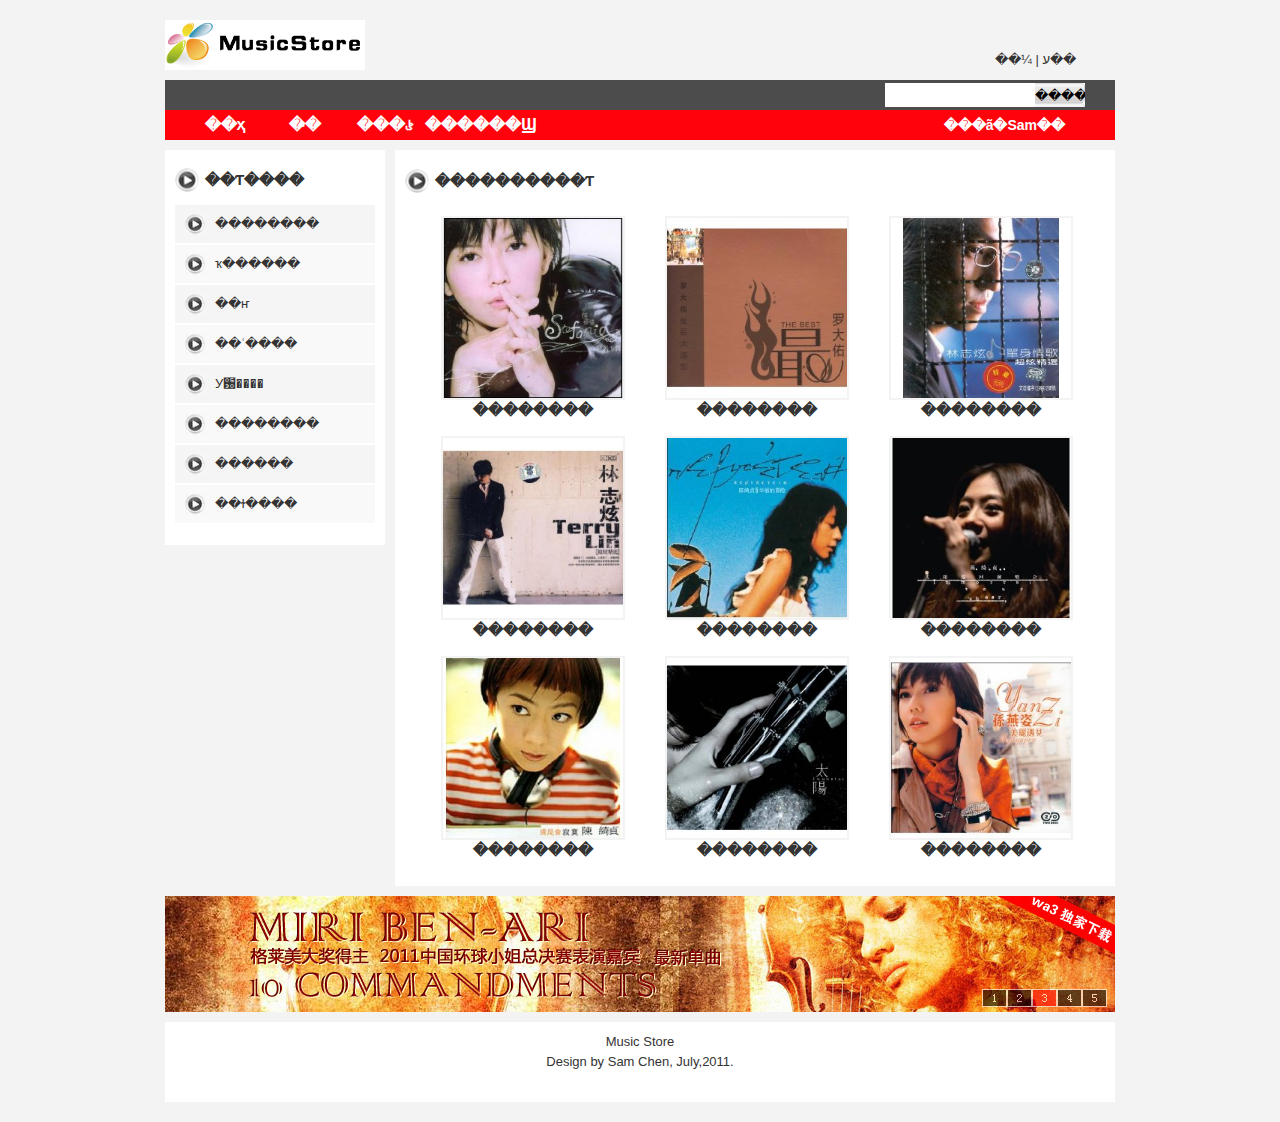
<file: MusicStore_JSP/WebRoot/index.html>
<!DOCTYPE html PUBLIC "-//W3C//DTD XHTML 1.0 Transitional//EN" "http://www.w3.org/TR/xhtml1/DTD/xhtml1-transitional.dtd">
<html>
  <head>
    <title>��ӭ���� Music Store</title>
	<link type="text/css" rel="Stylesheet" href="style/front.css"/>
  </head>
  
  <body>
    <div id="wrapper">
   	 	<div id="header">
	  		<div id="header-logo" >
	  			<a href="index.jsp"><img src="style/images/logo.png" alt=""></img></a>
	  		</div>
	  		<div id="header-login"><a href="#">��¼</a> | <a href="#">ע��</a></div>
	  		<div class="clearBoth"></div>
	  		<div id="header-search">
	  			<input id="keyword" type="text"  /><input id="btnSearch" type="button" value="����" />
	  		</div>
	  		<div id="header-nav">
	  			<ul>
	  				<li><a href="index.jsp">��ҳ</a></li>
	  				<li><a href="album_list.jsp">�̵�</a></li>
	  				<li><a href="cart.jsp">���ﳵ</a></li>
	  				<li><a href="edit_user.jsp">������Ϣ</a></li>
	  			</ul>
	  			<label id="welcome">���ã�Sam��</label>
	  		</div>
	  	</div>
    	<div id="content">
    		<div id="sidebar">
	            <h3>��Ƭ����</h3>
	            <ul class="categories">
		            <li><a href="#">��������</a></li>
		            <li><a class="even" href="#">ҡ������</a></li>
		            <li><a href="#">��ҥ</a></li>
		            <li><a class="even" href="#">��ʿ����</a></li>
            		<li><a href="#">У԰����</a></li>
            		<li><a class="even" href="#">��������</a></li>
            		<li><a href="#">������</a></li>
            		<li><a class="even" href="#">��ɫ����</a></li>
	            </ul>
            </div>
    		<div id="main">
    			<h3 id="main-title">����������Ƭ</h3>
    			<div id="hotAlbums">
					<dl class="hotAlbumsItem">
	    				<dt>
	    					<a href="#"><img src="CoverImages/10.jpg" alt=""/></a>
	    				</dt>
	    				<dd>��������</dd>
	    			</dl>
	    			<dl class="hotAlbumsItem">
	    				<dt>
	    					<a href="#"><img src="CoverImages/2.jpg" alt=""/></a>
	    				</dt>
	    				<dd>��������</dd>
	    			</dl>
	    			<dl class="hotAlbumsItem">
	    				<dt>
	    					<a href="#"><img src="CoverImages/3.jpg" alt=""/></a>
	    				</dt>
	    				<dd>��������</dd>
	    			</dl>
	    			<dl class="hotAlbumsItem">
	    				<dt>
	    					<a href="#"><img src="CoverImages/4.jpg" alt=""/></a>
	    				</dt>
	    				<dd>��������</dd>
	    			</dl>
	    			<dl class="hotAlbumsItem">
	    				<dt>
	    					<a href="#"><img src="CoverImages/5.jpg" alt=""/></a>
	    				</dt>
	    				<dd>��������</dd>
	    			</dl>
	    			<dl class="hotAlbumsItem">
	    				<dt>
	    					<a href="#"><img src="CoverImages/6.jpg" alt=""/></a>
	    				</dt>
	    				<dd>��������</dd>
	    			</dl>
	    			<dl class="hotAlbumsItem">
	    				<dt>
	    					<a href="#"><img src="CoverImages/7.jpg" alt=""/></a>
	    				</dt>
	    				<dd>��������</dd>
	    			</dl>
	    			<dl class="hotAlbumsItem">
	    				<dt>
	    					<a href="#"><img src="CoverImages/8.jpg" alt=""/></a>
	    				</dt>
	    				<dd>��������</dd>
	    			</dl>
	    			<dl class="hotAlbumsItem">
	    				<dt>
	    					<a href="#"><img src="CoverImages/9.jpg" alt=""/></a>
	    				</dt>
	    				<dd>��������</dd>
	    			</dl>
    			</div>
    		</div>
    		<div class="clearBoth"></div>
    	</div>
    	<div id="footer">
	  		<div id="footer-ad"> 
	  			<img src="style/images/footer.png" alt=""></img>
	  		</div>
	  		<div id="footer-contactUs">
	  			<p>Music Store</p>
	  			<p>Design by Sam Chen, July,2011.</p>
	  		</div>
	  	</div>
    </div>
  </body>
</html>
</file>
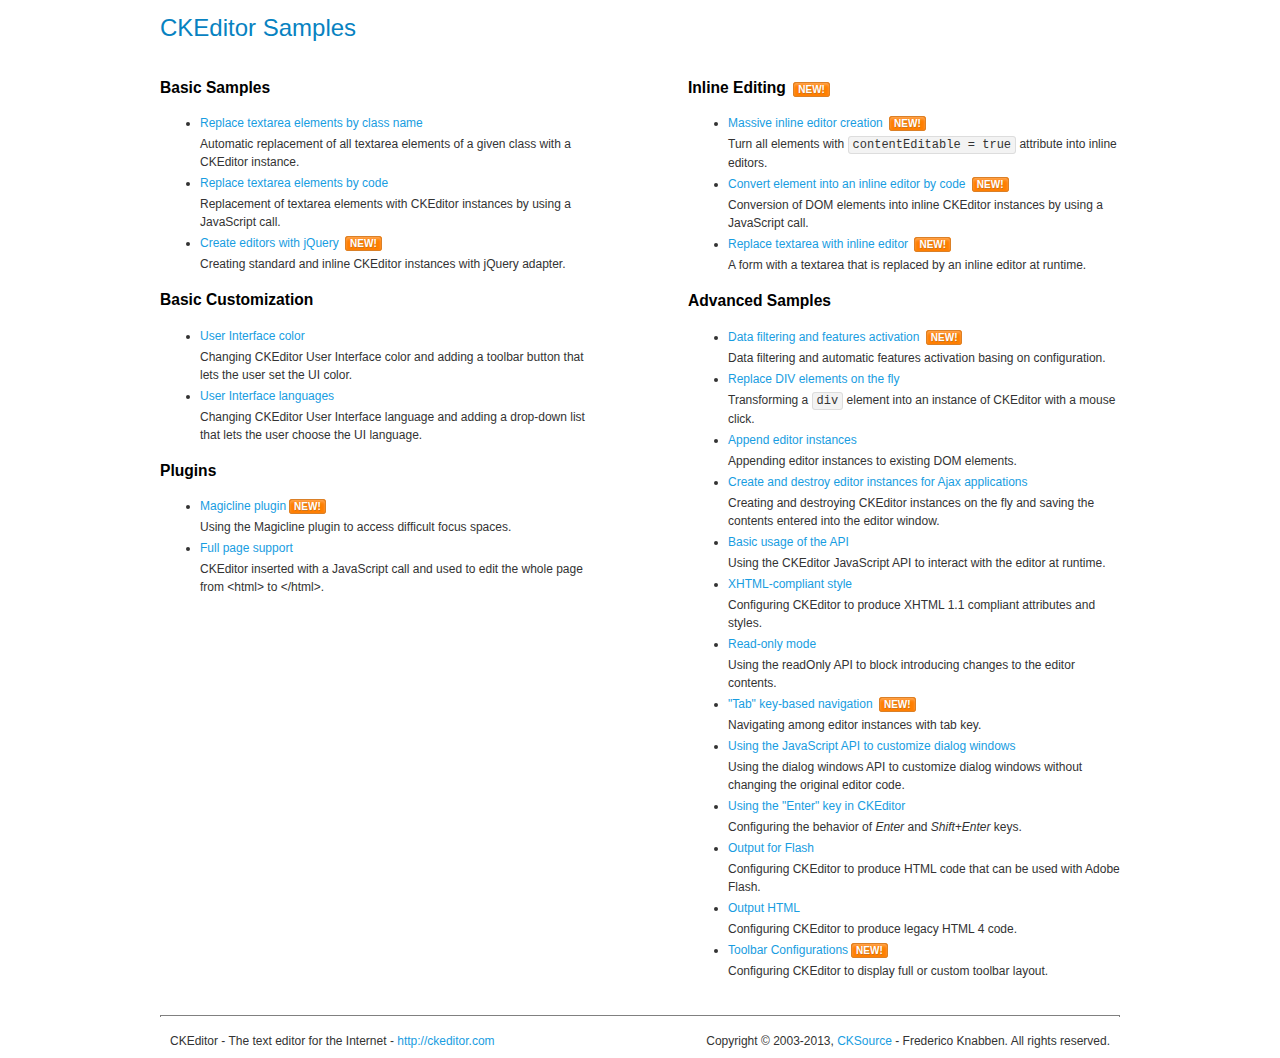
<file: CodeLibraryJW/WebContent/ckeditor/samples/index.html>
<!DOCTYPE html>
<!--
Copyright (c) 2003-2013, CKSource - Frederico Knabben. All rights reserved.
For licensing, see LICENSE.md or http://ckeditor.com/license
-->
<html>
<head>
	<title>CKEditor Samples</title>
	<meta charset="utf-8">
	<link rel="stylesheet" href="sample.css">
</head>
<body>
	<h1 class="samples">
		CKEditor Samples
	</h1>
	<div class="twoColumns">
		<div class="twoColumnsLeft">
			<h2 class="samples">
				Basic Samples
			</h2>
			<dl class="samples">
				<dt><a class="samples" href="replacebyclass.html">Replace textarea elements by class name</a></dt>
				<dd>Automatic replacement of all textarea elements of a given class with a CKEditor instance.</dd>

				<dt><a class="samples" href="replacebycode.html">Replace textarea elements by code</a></dt>
				<dd>Replacement of textarea elements with CKEditor instances by using a JavaScript call.</dd>

				<dt><a class="samples" href="jquery.html">Create editors with jQuery</a> <span class="new">New!</span></dt>
				<dd>Creating standard and inline CKEditor instances with jQuery adapter.</dd>
			</dl>

			<h2 class="samples">
				Basic Customization
			</h2>
			<dl class="samples">
				<dt><a class="samples" href="uicolor.html">User Interface color</a></dt>
				<dd>Changing CKEditor User Interface color and adding a toolbar button that lets the user set the UI color.</dd>

				<dt><a class="samples" href="uilanguages.html">User Interface languages</a></dt>
				<dd>Changing CKEditor User Interface language and adding a drop-down list that lets the user choose the UI language.</dd>
			</dl>


			<h2 class="samples">Plugins</h2>
<dl class="samples">
<dt><a class="samples" href="plugins/magicline/magicline.html">Magicline plugin</a><span class="new">New!</span></dt>
<dd>Using the Magicline plugin to access difficult focus spaces.</dd>

<dt><a class="samples" href="plugins/wysiwygarea/fullpage.html">Full page support</a></dt>
<dd>CKEditor inserted with a JavaScript call and used to edit the whole page from &lt;html&gt; to &lt;/html&gt;.</dd>
</dl>
		</div>
		<div class="twoColumnsRight">
			<h2 class="samples">
				Inline Editing <span class="new">New!</span>
			</h2>
			<dl class="samples">
				<dt><a class="samples" href="inlineall.html">Massive inline editor creation</a> <span class="new">New!</span></dt>
				<dd>Turn all elements with <code>contentEditable = true</code> attribute into inline editors.</dd>

				<dt><a class="samples" href="inlinebycode.html">Convert element into an inline editor by code</a> <span class="new">New!</span></dt>
				<dd>Conversion of DOM elements into inline CKEditor instances by using a JavaScript call.</dd>

				<dt><a class="samples" href="inlinetextarea.html">Replace textarea with inline editor</a> <span class="new">New!</span></dt>
				<dd>A form with a textarea that is replaced by an inline editor at runtime.</dd>

				
			</dl>

			<h2 class="samples">
				Advanced Samples
			</h2>
			<dl class="samples">
				<dt><a class="samples" href="datafiltering.html">Data filtering and features activation</a> <span class="new">New!</span></dt>
				<dd>Data filtering and automatic features activation basing on configuration.</dd>

				<dt><a class="samples" href="divreplace.html">Replace DIV elements on the fly</a></dt>
				<dd>Transforming a <code>div</code> element into an instance of CKEditor with a mouse click.</dd>

				<dt><a class="samples" href="appendto.html">Append editor instances</a></dt>
				<dd>Appending editor instances to existing DOM elements.</dd>

				<dt><a class="samples" href="ajax.html">Create and destroy editor instances for Ajax applications</a></dt>
				<dd>Creating and destroying CKEditor instances on the fly and saving the contents entered into the editor window.</dd>

				<dt><a class="samples" href="api.html">Basic usage of the API</a></dt>
				<dd>Using the CKEditor JavaScript API to interact with the editor at runtime.</dd>

				<dt><a class="samples" href="xhtmlstyle.html">XHTML-compliant style</a></dt>
				<dd>Configuring CKEditor to produce XHTML 1.1 compliant attributes and styles.</dd>

				<dt><a class="samples" href="readonly.html">Read-only mode</a></dt>
				<dd>Using the readOnly API to block introducing changes to the editor contents.</dd>

				<dt><a class="samples" href="tabindex.html">"Tab" key-based navigation</a> <span class="new">New!</span></dt>
				<dd>Navigating among editor instances with tab key.</dd>


				
<dt><a class="samples" href="plugins/dialog/dialog.html">Using the JavaScript API to customize dialog windows</a></dt>
<dd>Using the dialog windows API to customize dialog windows without changing the original editor code.</dd>

<dt><a class="samples" href="plugins/enterkey/enterkey.html">Using the &quot;Enter&quot; key in CKEditor</a></dt>
<dd>Configuring the behavior of <em>Enter</em> and <em>Shift+Enter</em> keys.</dd>

<dt><a class="samples" href="plugins/htmlwriter/outputforflash.html">Output for Flash</a></dt>
<dd>Configuring CKEditor to produce HTML code that can be used with Adobe Flash.</dd>

<dt><a class="samples" href="plugins/htmlwriter/outputhtml.html">Output HTML</a></dt>
<dd>Configuring CKEditor to produce legacy HTML 4 code.</dd>

<dt><a class="samples" href="plugins/toolbar/toolbar.html">Toolbar Configurations</a><span class="new">New!</span></dt>
<dd>Configuring CKEditor to display full or custom toolbar layout.</dd>

			</dl>
		</div>
	</div>
	<div id="footer">
		<hr>
		<p>
			CKEditor - The text editor for the Internet - <a class="samples" href="http://ckeditor.com/">http://ckeditor.com</a>
		</p>
		<p id="copy">
			Copyright &copy; 2003-2013, <a class="samples" href="http://cksource.com/">CKSource</a> - Frederico Knabben. All rights reserved.
		</p>
	</div>
</body>
</html>
</file>
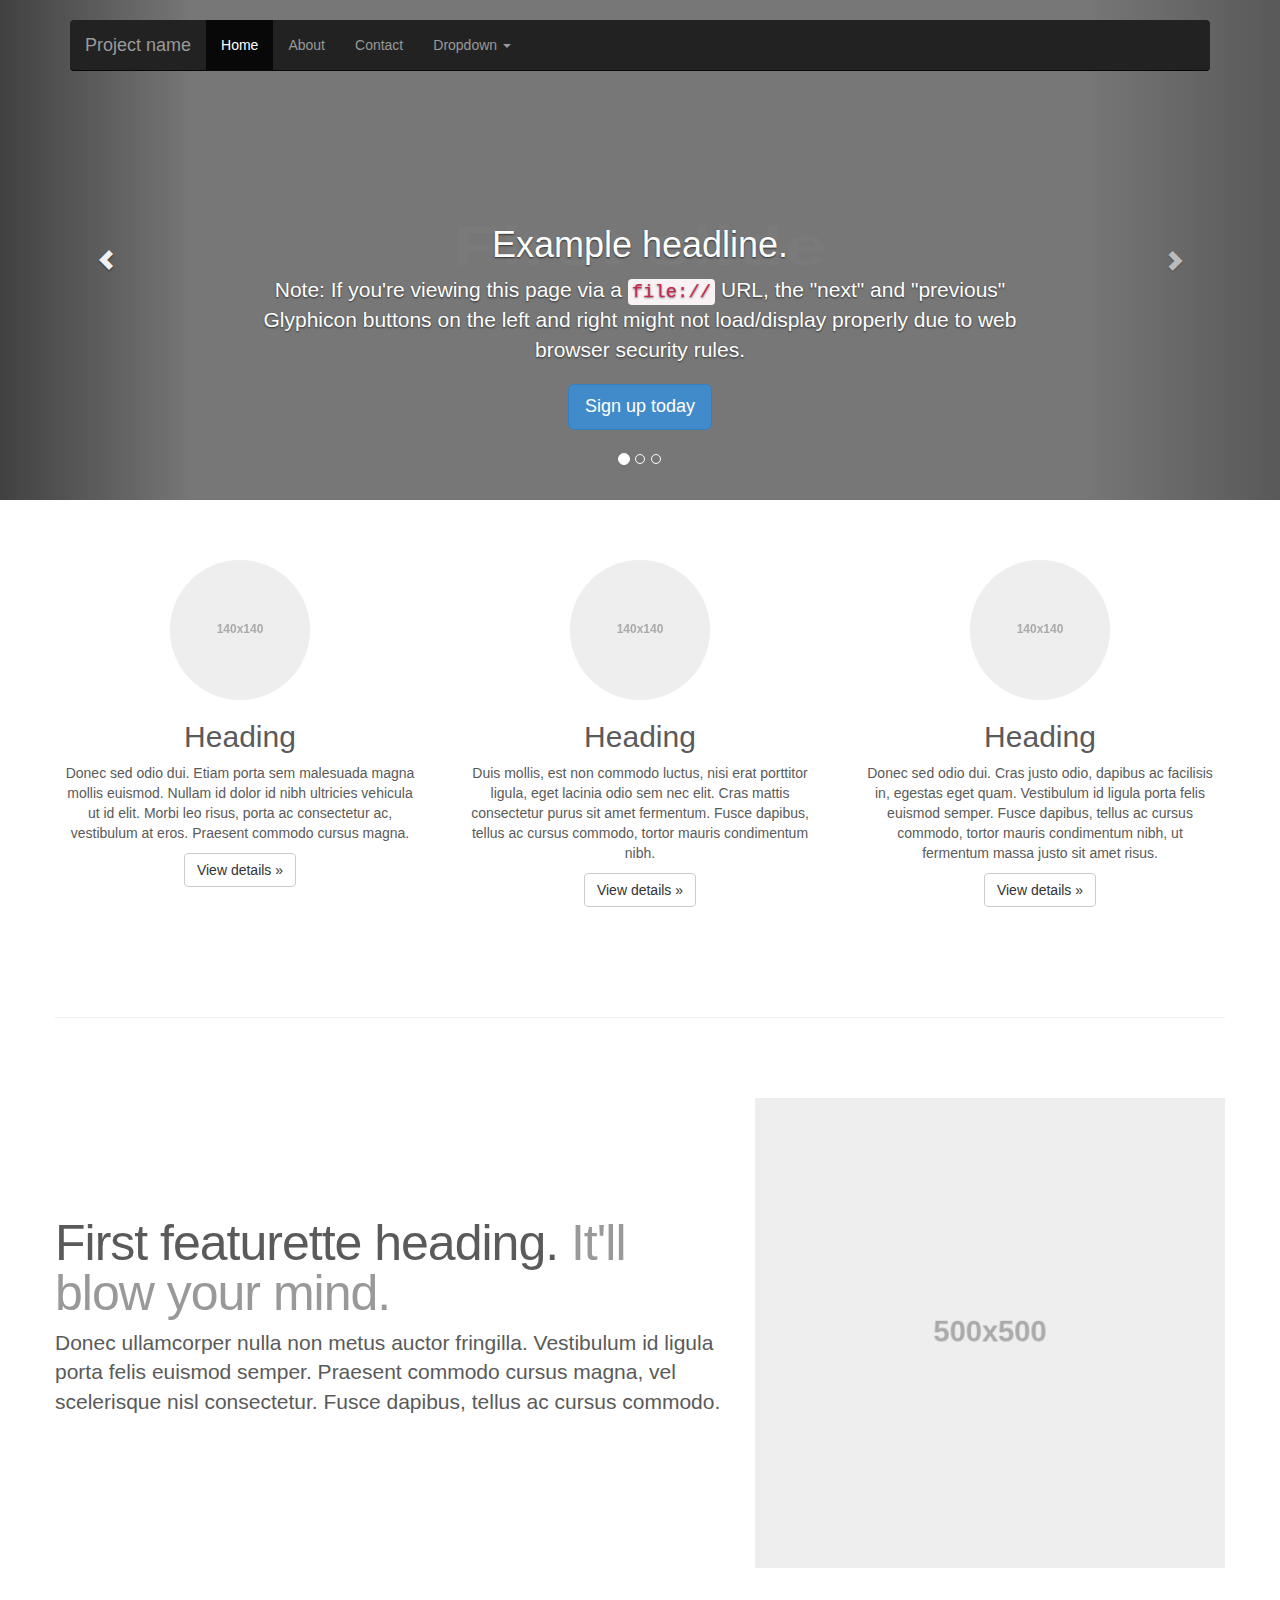
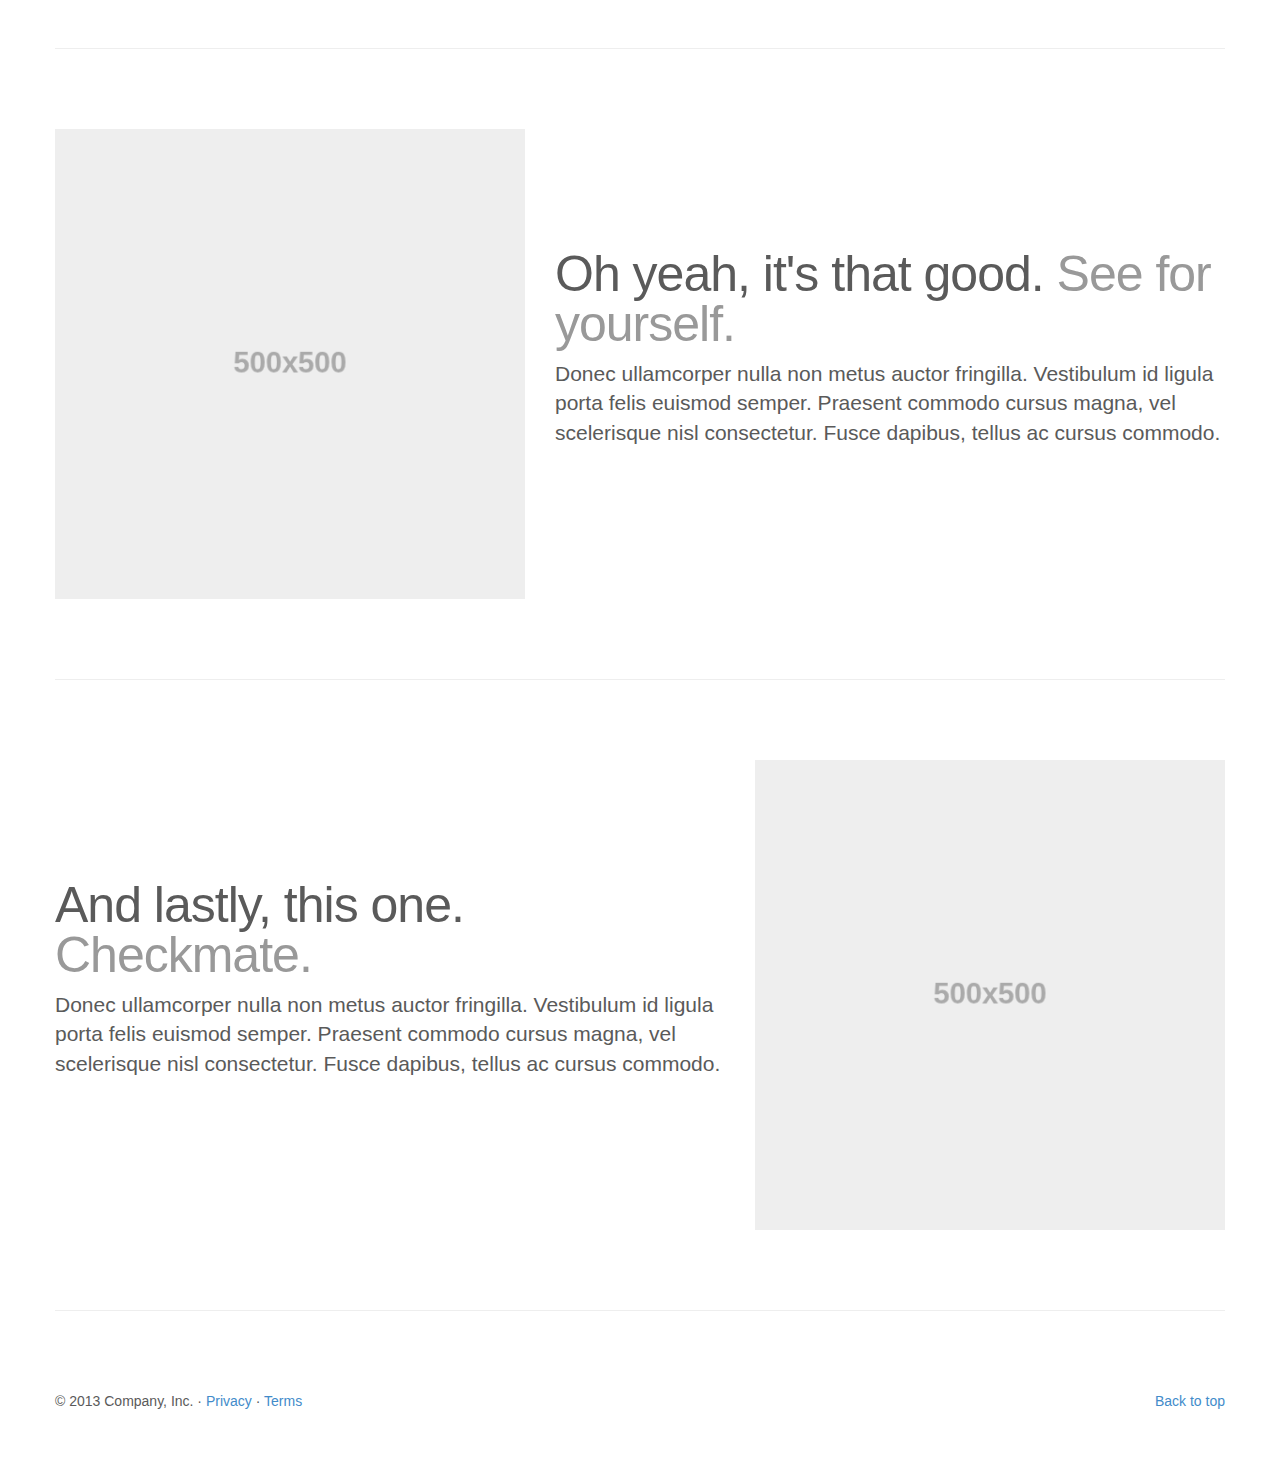
<file: MyCommunity/静态页面(BootstrapV3)/bootstrap-3.0.3/examples/carousel/index.html>
<!DOCTYPE html>
<html lang="en">
  <head>
    <meta charset="utf-8">
    <meta http-equiv="X-UA-Compatible" content="IE=edge">
    <meta name="viewport" content="width=device-width, initial-scale=1.0">
    <meta name="description" content="">
    <meta name="author" content="">
    <link rel="shortcut icon" href="../../docs-assets/ico/favicon.png">

    <title>Carousel Template for Bootstrap</title>

    <!-- Bootstrap core CSS -->
    <link href="../../dist/css/bootstrap.css" rel="stylesheet">

    <!-- Just for debugging purposes. Don't actually copy this line! -->
    <!--[if lt IE 9]><script src="../../docs-assets/js/ie8-responsive-file-warning.js"></script><![endif]-->

    <!-- HTML5 shim and Respond.js IE8 support of HTML5 elements and media queries -->
    <!--[if lt IE 9]>
      <script src="https://oss.maxcdn.com/libs/html5shiv/3.7.0/html5shiv.js"></script>
      <script src="https://oss.maxcdn.com/libs/respond.js/1.3.0/respond.min.js"></script>
    <![endif]-->

    <!-- Custom styles for this template -->
    <link href="carousel.css" rel="stylesheet">
  </head>
<!-- NAVBAR
================================================== -->
  <body>
    <div class="navbar-wrapper">
      <div class="container">

        <div class="navbar navbar-inverse navbar-static-top" role="navigation">
          <div class="container">
            <div class="navbar-header">
              <button type="button" class="navbar-toggle" data-toggle="collapse" data-target=".navbar-collapse">
                <span class="sr-only">Toggle navigation</span>
                <span class="icon-bar"></span>
                <span class="icon-bar"></span>
                <span class="icon-bar"></span>
              </button>
              <a class="navbar-brand" href="#">Project name</a>
            </div>
            <div class="navbar-collapse collapse">
              <ul class="nav navbar-nav">
                <li class="active"><a href="#">Home</a></li>
                <li><a href="#about">About</a></li>
                <li><a href="#contact">Contact</a></li>
                <li class="dropdown">
                  <a href="#" class="dropdown-toggle" data-toggle="dropdown">Dropdown <b class="caret"></b></a>
                  <ul class="dropdown-menu">
                    <li><a href="#">Action</a></li>
                    <li><a href="#">Another action</a></li>
                    <li><a href="#">Something else here</a></li>
                    <li class="divider"></li>
                    <li class="dropdown-header">Nav header</li>
                    <li><a href="#">Separated link</a></li>
                    <li><a href="#">One more separated link</a></li>
                  </ul>
                </li>
              </ul>
            </div>
          </div>
        </div>

      </div>
    </div>


    <!-- Carousel
    ================================================== -->
    <div id="myCarousel" class="carousel slide" data-ride="carousel">
      <!-- Indicators -->
      <ol class="carousel-indicators">
        <li data-target="#myCarousel" data-slide-to="0" class="active"></li>
        <li data-target="#myCarousel" data-slide-to="1"></li>
        <li data-target="#myCarousel" data-slide-to="2"></li>
      </ol>
      <div class="carousel-inner">
        <div class="item active">
          <img data-src="holder.js/900x500/auto/#777:#7a7a7a/text:First slide" alt="First slide">
          <div class="container">
            <div class="carousel-caption">
              <h1>Example headline.</h1>
              <p>Note: If you're viewing this page via a <code>file://</code> URL, the "next" and "previous" Glyphicon buttons on the left and right might not load/display properly due to web browser security rules.</p>
              <p><a class="btn btn-lg btn-primary" href="#" role="button">Sign up today</a></p>
            </div>
          </div>
        </div>
        <div class="item">
          <img data-src="holder.js/900x500/auto/#666:#6a6a6a/text:Second slide" alt="Second slide">
          <div class="container">
            <div class="carousel-caption">
              <h1>Another example headline.</h1>
              <p>Cras justo odio, dapibus ac facilisis in, egestas eget quam. Donec id elit non mi porta gravida at eget metus. Nullam id dolor id nibh ultricies vehicula ut id elit.</p>
              <p><a class="btn btn-lg btn-primary" href="#" role="button">Learn more</a></p>
            </div>
          </div>
        </div>
        <div class="item">
          <img data-src="holder.js/900x500/auto/#555:#5a5a5a/text:Third slide" alt="Third slide">
          <div class="container">
            <div class="carousel-caption">
              <h1>One more for good measure.</h1>
              <p>Cras justo odio, dapibus ac facilisis in, egestas eget quam. Donec id elit non mi porta gravida at eget metus. Nullam id dolor id nibh ultricies vehicula ut id elit.</p>
              <p><a class="btn btn-lg btn-primary" href="#" role="button">Browse gallery</a></p>
            </div>
          </div>
        </div>
      </div>
      <a class="left carousel-control" href="#myCarousel" data-slide="prev"><span class="glyphicon glyphicon-chevron-left"></span></a>
      <a class="right carousel-control" href="#myCarousel" data-slide="next"><span class="glyphicon glyphicon-chevron-right"></span></a>
    </div><!-- /.carousel -->



    <!-- Marketing messaging and featurettes
    ================================================== -->
    <!-- Wrap the rest of the page in another container to center all the content. -->

    <div class="container marketing">

      <!-- Three columns of text below the carousel -->
      <div class="row">
        <div class="col-lg-4">
          <img class="img-circle" data-src="holder.js/140x140" alt="Generic placeholder image">
          <h2>Heading</h2>
          <p>Donec sed odio dui. Etiam porta sem malesuada magna mollis euismod. Nullam id dolor id nibh ultricies vehicula ut id elit. Morbi leo risus, porta ac consectetur ac, vestibulum at eros. Praesent commodo cursus magna.</p>
          <p><a class="btn btn-default" href="#" role="button">View details &raquo;</a></p>
        </div><!-- /.col-lg-4 -->
        <div class="col-lg-4">
          <img class="img-circle" data-src="holder.js/140x140" alt="Generic placeholder image">
          <h2>Heading</h2>
          <p>Duis mollis, est non commodo luctus, nisi erat porttitor ligula, eget lacinia odio sem nec elit. Cras mattis consectetur purus sit amet fermentum. Fusce dapibus, tellus ac cursus commodo, tortor mauris condimentum nibh.</p>
          <p><a class="btn btn-default" href="#" role="button">View details &raquo;</a></p>
        </div><!-- /.col-lg-4 -->
        <div class="col-lg-4">
          <img class="img-circle" data-src="holder.js/140x140" alt="Generic placeholder image">
          <h2>Heading</h2>
          <p>Donec sed odio dui. Cras justo odio, dapibus ac facilisis in, egestas eget quam. Vestibulum id ligula porta felis euismod semper. Fusce dapibus, tellus ac cursus commodo, tortor mauris condimentum nibh, ut fermentum massa justo sit amet risus.</p>
          <p><a class="btn btn-default" href="#" role="button">View details &raquo;</a></p>
        </div><!-- /.col-lg-4 -->
      </div><!-- /.row -->


      <!-- START THE FEATURETTES -->

      <hr class="featurette-divider">

      <div class="row featurette">
        <div class="col-md-7">
          <h2 class="featurette-heading">First featurette heading. <span class="text-muted">It'll blow your mind.</span></h2>
          <p class="lead">Donec ullamcorper nulla non metus auctor fringilla. Vestibulum id ligula porta felis euismod semper. Praesent commodo cursus magna, vel scelerisque nisl consectetur. Fusce dapibus, tellus ac cursus commodo.</p>
        </div>
        <div class="col-md-5">
          <img class="featurette-image img-responsive" data-src="holder.js/500x500/auto" alt="Generic placeholder image">
        </div>
      </div>

      <hr class="featurette-divider">

      <div class="row featurette">
        <div class="col-md-5">
          <img class="featurette-image img-responsive" data-src="holder.js/500x500/auto" alt="Generic placeholder image">
        </div>
        <div class="col-md-7">
          <h2 class="featurette-heading">Oh yeah, it's that good. <span class="text-muted">See for yourself.</span></h2>
          <p class="lead">Donec ullamcorper nulla non metus auctor fringilla. Vestibulum id ligula porta felis euismod semper. Praesent commodo cursus magna, vel scelerisque nisl consectetur. Fusce dapibus, tellus ac cursus commodo.</p>
        </div>
      </div>

      <hr class="featurette-divider">

      <div class="row featurette">
        <div class="col-md-7">
          <h2 class="featurette-heading">And lastly, this one. <span class="text-muted">Checkmate.</span></h2>
          <p class="lead">Donec ullamcorper nulla non metus auctor fringilla. Vestibulum id ligula porta felis euismod semper. Praesent commodo cursus magna, vel scelerisque nisl consectetur. Fusce dapibus, tellus ac cursus commodo.</p>
        </div>
        <div class="col-md-5">
          <img class="featurette-image img-responsive" data-src="holder.js/500x500/auto" alt="Generic placeholder image">
        </div>
      </div>

      <hr class="featurette-divider">

      <!-- /END THE FEATURETTES -->


      <!-- FOOTER -->
      <footer>
        <p class="pull-right"><a href="#">Back to top</a></p>
        <p>&copy; 2013 Company, Inc. &middot; <a href="#">Privacy</a> &middot; <a href="#">Terms</a></p>
      </footer>

    </div><!-- /.container -->


    <!-- Bootstrap core JavaScript
    ================================================== -->
    <!-- Placed at the end of the document so the pages load faster -->
    <script src="https://code.jquery.com/jquery-1.10.2.min.js"></script>
    <script src="../../dist/js/bootstrap.min.js"></script>
    <script src="../../docs-assets/js/holder.js"></script>
  </body>
</html>
</file>
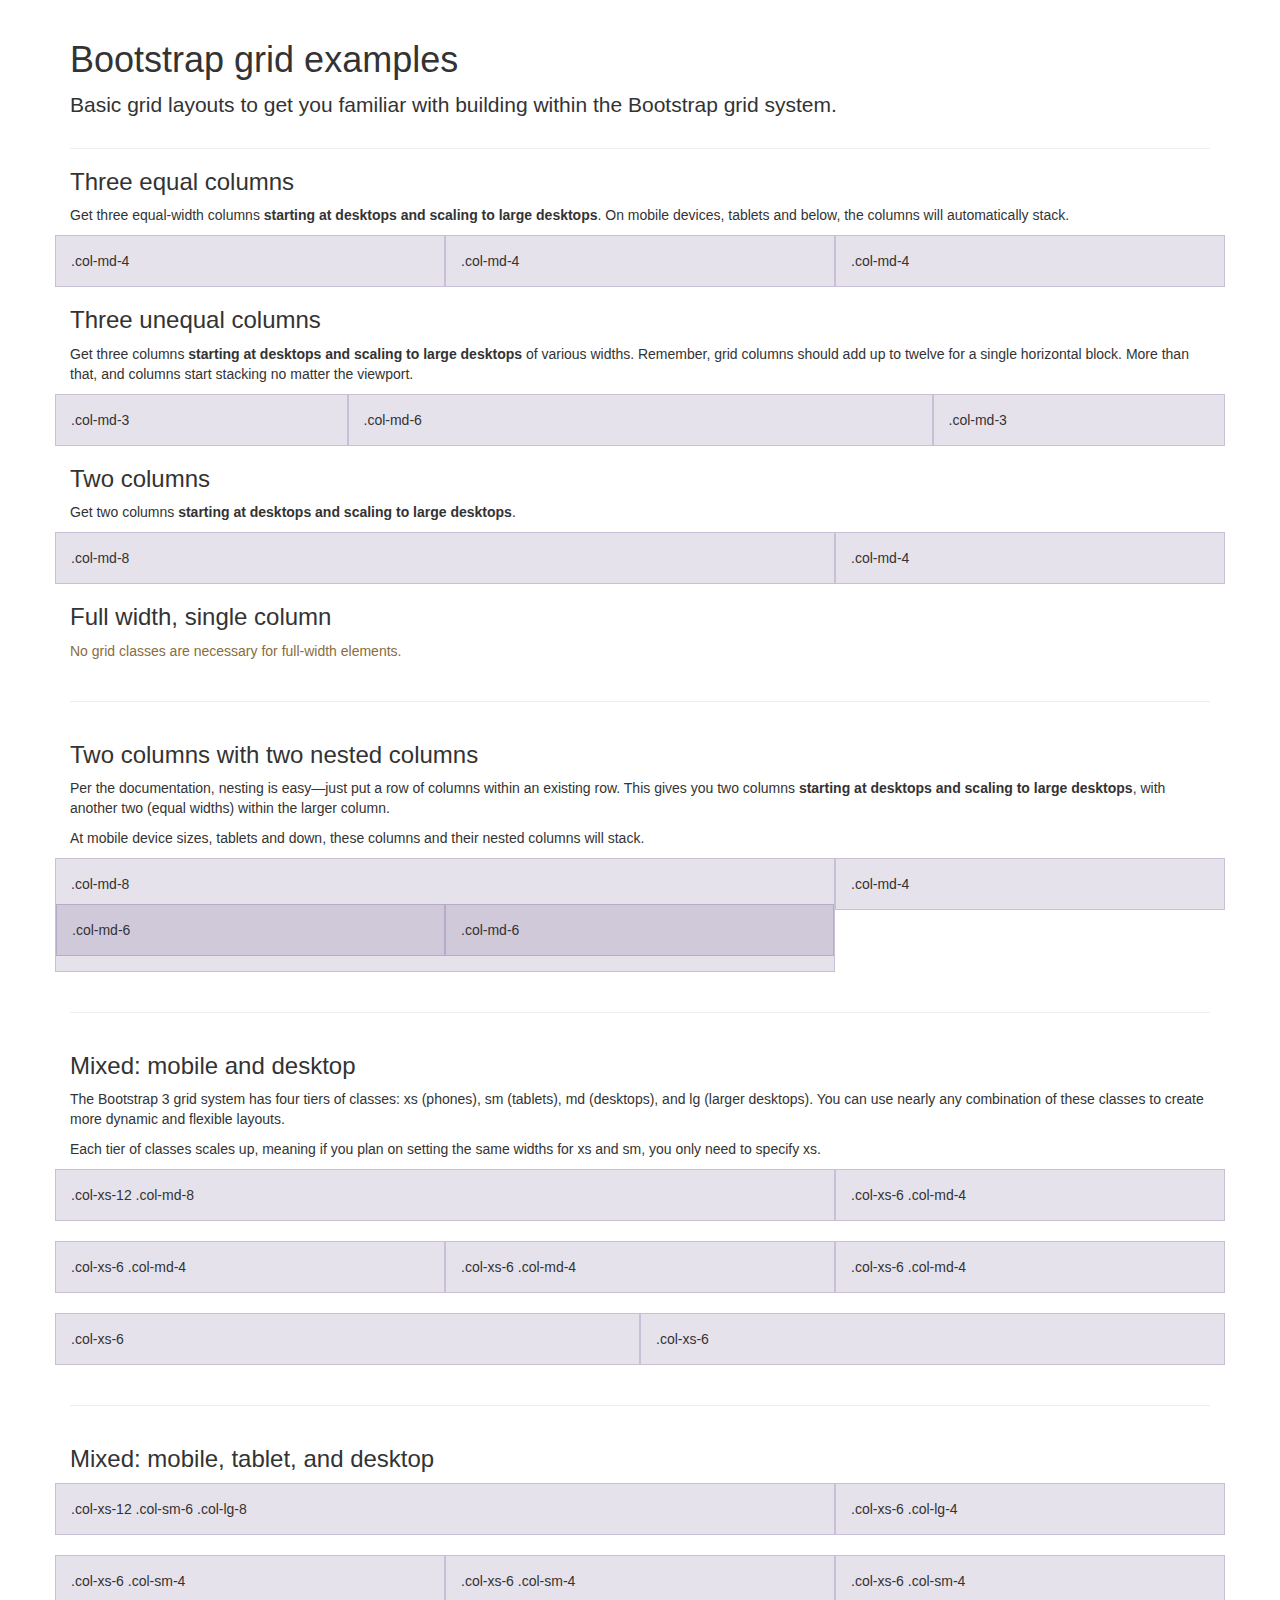
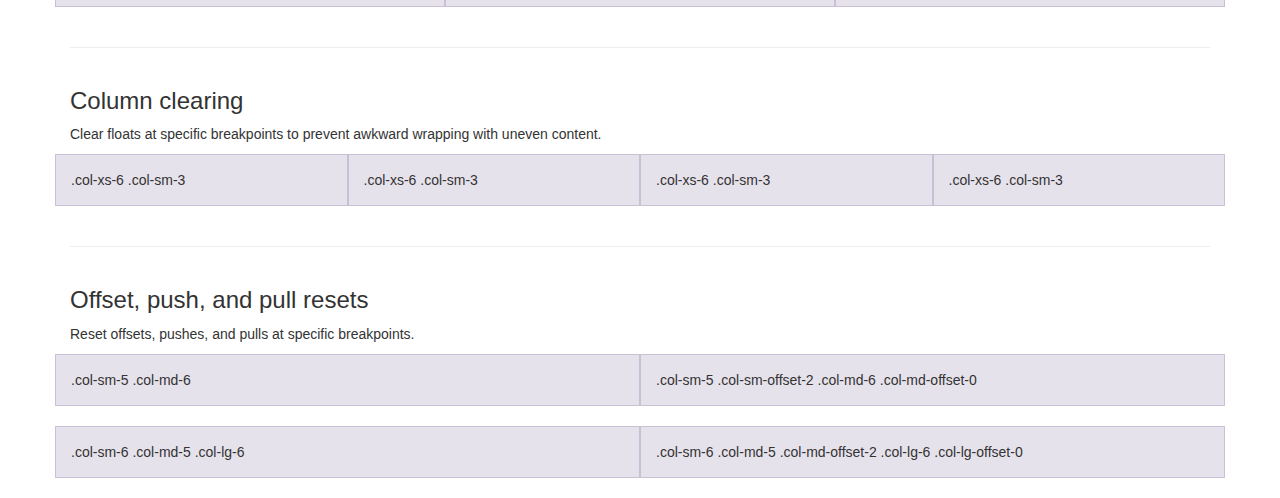
<file: MyCommunity/静态页面(BootstrapV3)/bootstrap-3.0.3/examples/grid/index.html>
<!DOCTYPE html>
<html lang="en">
  <head>
    <meta charset="utf-8">
    <meta http-equiv="X-UA-Compatible" content="IE=edge">
    <meta name="viewport" content="width=device-width, initial-scale=1.0">
    <meta name="description" content="">
    <meta name="author" content="">
    <link rel="shortcut icon" href="../../docs-assets/ico/favicon.png">

    <title>Grid Template for Bootstrap</title>

    <!-- Bootstrap core CSS -->
    <link href="../../dist/css/bootstrap.css" rel="stylesheet">

    <!-- Custom styles for this template -->
    <link href="grid.css" rel="stylesheet">

    <!-- Just for debugging purposes. Don't actually copy this line! -->
    <!--[if lt IE 9]><script src="../../docs-assets/js/ie8-responsive-file-warning.js"></script><![endif]-->

    <!-- HTML5 shim and Respond.js IE8 support of HTML5 elements and media queries -->
    <!--[if lt IE 9]>
      <script src="https://oss.maxcdn.com/libs/html5shiv/3.7.0/html5shiv.js"></script>
      <script src="https://oss.maxcdn.com/libs/respond.js/1.3.0/respond.min.js"></script>
    <![endif]-->
  </head>

  <body>
    <div class="container">

      <div class="page-header">
        <h1>Bootstrap grid examples</h1>
        <p class="lead">Basic grid layouts to get you familiar with building within the Bootstrap grid system.</p>
      </div>

      <h3>Three equal columns</h3>
      <p>Get three equal-width columns <strong>starting at desktops and scaling to large desktops</strong>. On mobile devices, tablets and below, the columns will automatically stack.</p>
      <div class="row">
        <div class="col-md-4">.col-md-4</div>
        <div class="col-md-4">.col-md-4</div>
        <div class="col-md-4">.col-md-4</div>
      </div>

      <h3>Three unequal columns</h3>
      <p>Get three columns <strong>starting at desktops and scaling to large desktops</strong> of various widths. Remember, grid columns should add up to twelve for a single horizontal block. More than that, and columns start stacking no matter the viewport.</p>
      <div class="row">
        <div class="col-md-3">.col-md-3</div>
        <div class="col-md-6">.col-md-6</div>
        <div class="col-md-3">.col-md-3</div>
      </div>

      <h3>Two columns</h3>
      <p>Get two columns <strong>starting at desktops and scaling to large desktops</strong>.</p>
      <div class="row">
        <div class="col-md-8">.col-md-8</div>
        <div class="col-md-4">.col-md-4</div>
      </div>

      <h3>Full width, single column</h3>
      <p class="text-warning">No grid classes are necessary for full-width elements.</p>

      <hr>

      <h3>Two columns with two nested columns</h3>
      <p>Per the documentation, nesting is easy—just put a row of columns within an existing row. This gives you two columns <strong>starting at desktops and scaling to large desktops</strong>, with another two (equal widths) within the larger column.</p>
      <p>At mobile device sizes, tablets and down, these columns and their nested columns will stack.</p>
      <div class="row">
        <div class="col-md-8">
          .col-md-8
          <div class="row">
            <div class="col-md-6">.col-md-6</div>
            <div class="col-md-6">.col-md-6</div>
          </div>
        </div>
        <div class="col-md-4">.col-md-4</div>
      </div>

      <hr>

      <h3>Mixed: mobile and desktop</h3>
      <p>The Bootstrap 3 grid system has four tiers of classes: xs (phones), sm (tablets), md (desktops), and lg (larger desktops). You can use nearly any combination of these classes to create more dynamic and flexible layouts.</p>
      <p>Each tier of classes scales up, meaning if you plan on setting the same widths for xs and sm, you only need to specify xs.</p>
      <div class="row">
        <div class="col-xs-12 col-md-8">.col-xs-12 .col-md-8</div>
        <div class="col-xs-6 col-md-4">.col-xs-6 .col-md-4</div>
      </div>
      <div class="row">
        <div class="col-xs-6 col-md-4">.col-xs-6 .col-md-4</div>
        <div class="col-xs-6 col-md-4">.col-xs-6 .col-md-4</div>
        <div class="col-xs-6 col-md-4">.col-xs-6 .col-md-4</div>
      </div>
      <div class="row">
        <div class="col-xs-6">.col-xs-6</div>
        <div class="col-xs-6">.col-xs-6</div>
      </div>

      <hr>

      <h3>Mixed: mobile, tablet, and desktop</h3>
      <p></p>
      <div class="row">
        <div class="col-xs-12 col-sm-6 col-lg-8">.col-xs-12 .col-sm-6 .col-lg-8</div>
        <div class="col-xs-6 col-lg-4">.col-xs-6 .col-lg-4</div>
      </div>
      <div class="row">
        <div class="col-xs-6 col-sm-4">.col-xs-6 .col-sm-4</div>
        <div class="col-xs-6 col-sm-4">.col-xs-6 .col-sm-4</div>
        <div class="col-xs-6 col-sm-4">.col-xs-6 .col-sm-4</div>
      </div>

      <hr>

      <h3>Column clearing</h3>
      <p>Clear floats at specific breakpoints to prevent awkward wrapping with uneven content.</p>
      <div class="row">
        <div class="col-xs-6 col-sm-3">.col-xs-6 .col-sm-3</div>
        <div class="col-xs-6 col-sm-3">.col-xs-6 .col-sm-3</div>

        <!-- Add the extra clearfix for only the required viewport -->
        <div class="clearfix visible-xs"></div>

        <div class="col-xs-6 col-sm-3">.col-xs-6 .col-sm-3</div>
        <div class="col-xs-6 col-sm-3">.col-xs-6 .col-sm-3</div>
      </div>

      <hr>

      <h3>Offset, push, and pull resets</h3>
      <p>Reset offsets, pushes, and pulls at specific breakpoints.</p>
      <div class="row">
        <div class="col-sm-5 col-md-6">.col-sm-5 .col-md-6</div>
        <div class="col-sm-5 col-sm-offset-2 col-md-6 col-md-offset-0">.col-sm-5 .col-sm-offset-2 .col-md-6 .col-md-offset-0</div>
      </div>
      <div class="row">
        <div class="col-sm-6 col-md-5 col-lg-6">.col-sm-6 .col-md-5 .col-lg-6</div>
        <div class="col-sm-6 col-md-5 col-md-offset-2 col-lg-6 col-lg-offset-0">.col-sm-6 .col-md-5 .col-md-offset-2 .col-lg-6 .col-lg-offset-0</div>
      </div>


    </div> <!-- /container -->


    <!-- Bootstrap core JavaScript
    ================================================== -->
    <!-- Placed at the end of the document so the pages load faster -->
  </body>
</html>
</file>
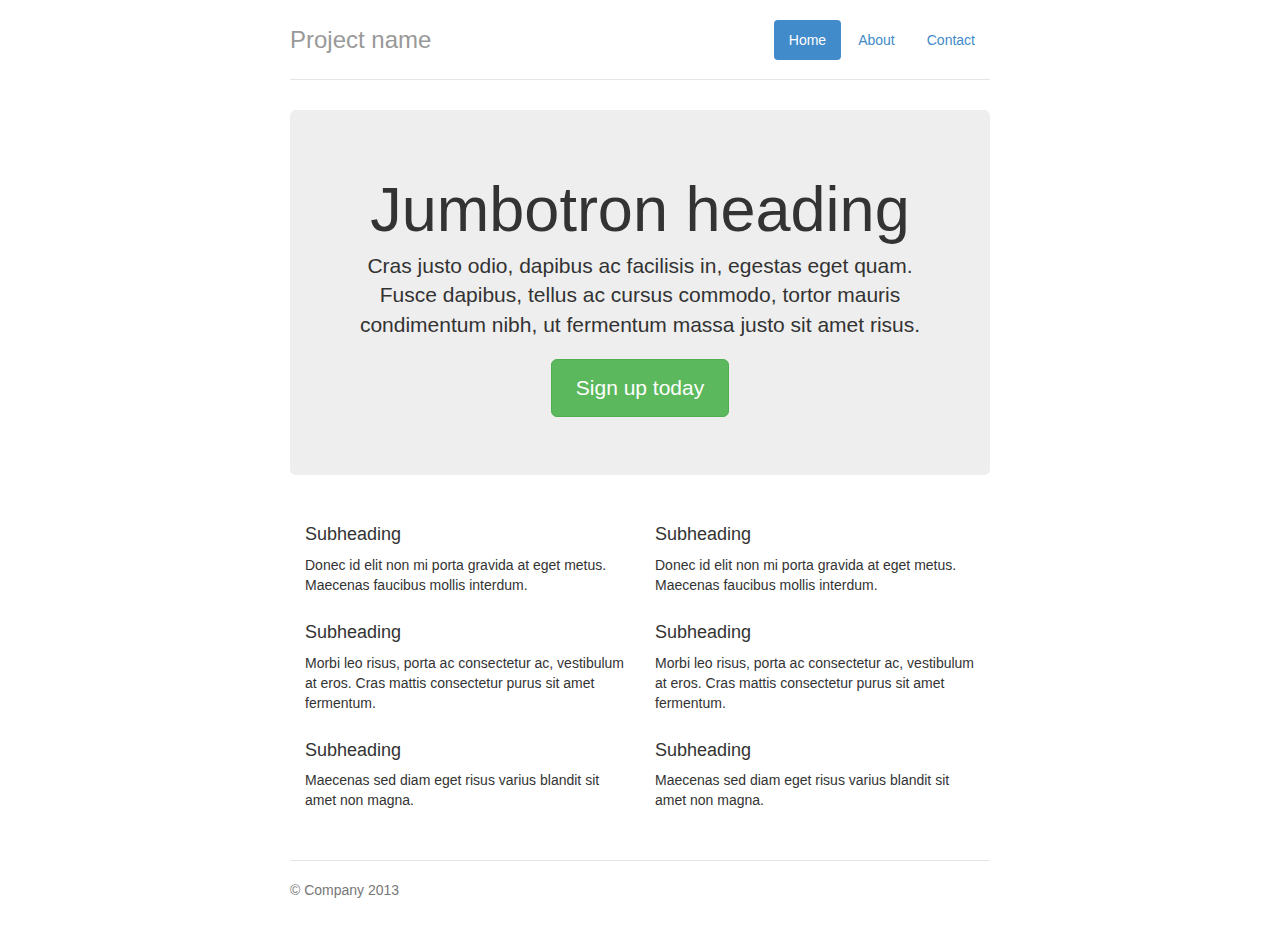
<file: MyCommunity/静态页面(BootstrapV3)/bootstrap-3.0.3/examples/jumbotron-narrow/index.html>
<!DOCTYPE html>
<html lang="en">
  <head>
    <meta charset="utf-8">
    <meta http-equiv="X-UA-Compatible" content="IE=edge">
    <meta name="viewport" content="width=device-width, initial-scale=1.0">
    <meta name="description" content="">
    <meta name="author" content="">
    <link rel="shortcut icon" href="../../docs-assets/ico/favicon.png">

    <title>Narrow Jumbotron Template for Bootstrap</title>

    <!-- Bootstrap core CSS -->
    <link href="../../dist/css/bootstrap.css" rel="stylesheet">

    <!-- Custom styles for this template -->
    <link href="jumbotron-narrow.css" rel="stylesheet">

    <!-- Just for debugging purposes. Don't actually copy this line! -->
    <!--[if lt IE 9]><script src="../../docs-assets/js/ie8-responsive-file-warning.js"></script><![endif]-->

    <!-- HTML5 shim and Respond.js IE8 support of HTML5 elements and media queries -->
    <!--[if lt IE 9]>
      <script src="https://oss.maxcdn.com/libs/html5shiv/3.7.0/html5shiv.js"></script>
      <script src="https://oss.maxcdn.com/libs/respond.js/1.3.0/respond.min.js"></script>
    <![endif]-->
  </head>

  <body>

    <div class="container">
      <div class="header">
        <ul class="nav nav-pills pull-right">
          <li class="active"><a href="#">Home</a></li>
          <li><a href="#">About</a></li>
          <li><a href="#">Contact</a></li>
        </ul>
        <h3 class="text-muted">Project name</h3>
      </div>

      <div class="jumbotron">
        <h1>Jumbotron heading</h1>
        <p class="lead">Cras justo odio, dapibus ac facilisis in, egestas eget quam. Fusce dapibus, tellus ac cursus commodo, tortor mauris condimentum nibh, ut fermentum massa justo sit amet risus.</p>
        <p><a class="btn btn-lg btn-success" href="#" role="button">Sign up today</a></p>
      </div>

      <div class="row marketing">
        <div class="col-lg-6">
          <h4>Subheading</h4>
          <p>Donec id elit non mi porta gravida at eget metus. Maecenas faucibus mollis interdum.</p>

          <h4>Subheading</h4>
          <p>Morbi leo risus, porta ac consectetur ac, vestibulum at eros. Cras mattis consectetur purus sit amet fermentum.</p>

          <h4>Subheading</h4>
          <p>Maecenas sed diam eget risus varius blandit sit amet non magna.</p>
        </div>

        <div class="col-lg-6">
          <h4>Subheading</h4>
          <p>Donec id elit non mi porta gravida at eget metus. Maecenas faucibus mollis interdum.</p>

          <h4>Subheading</h4>
          <p>Morbi leo risus, porta ac consectetur ac, vestibulum at eros. Cras mattis consectetur purus sit amet fermentum.</p>

          <h4>Subheading</h4>
          <p>Maecenas sed diam eget risus varius blandit sit amet non magna.</p>
        </div>
      </div>

      <div class="footer">
        <p>&copy; Company 2013</p>
      </div>

    </div> <!-- /container -->


    <!-- Bootstrap core JavaScript
    ================================================== -->
    <!-- Placed at the end of the document so the pages load faster -->
  </body>
</html>
</file>
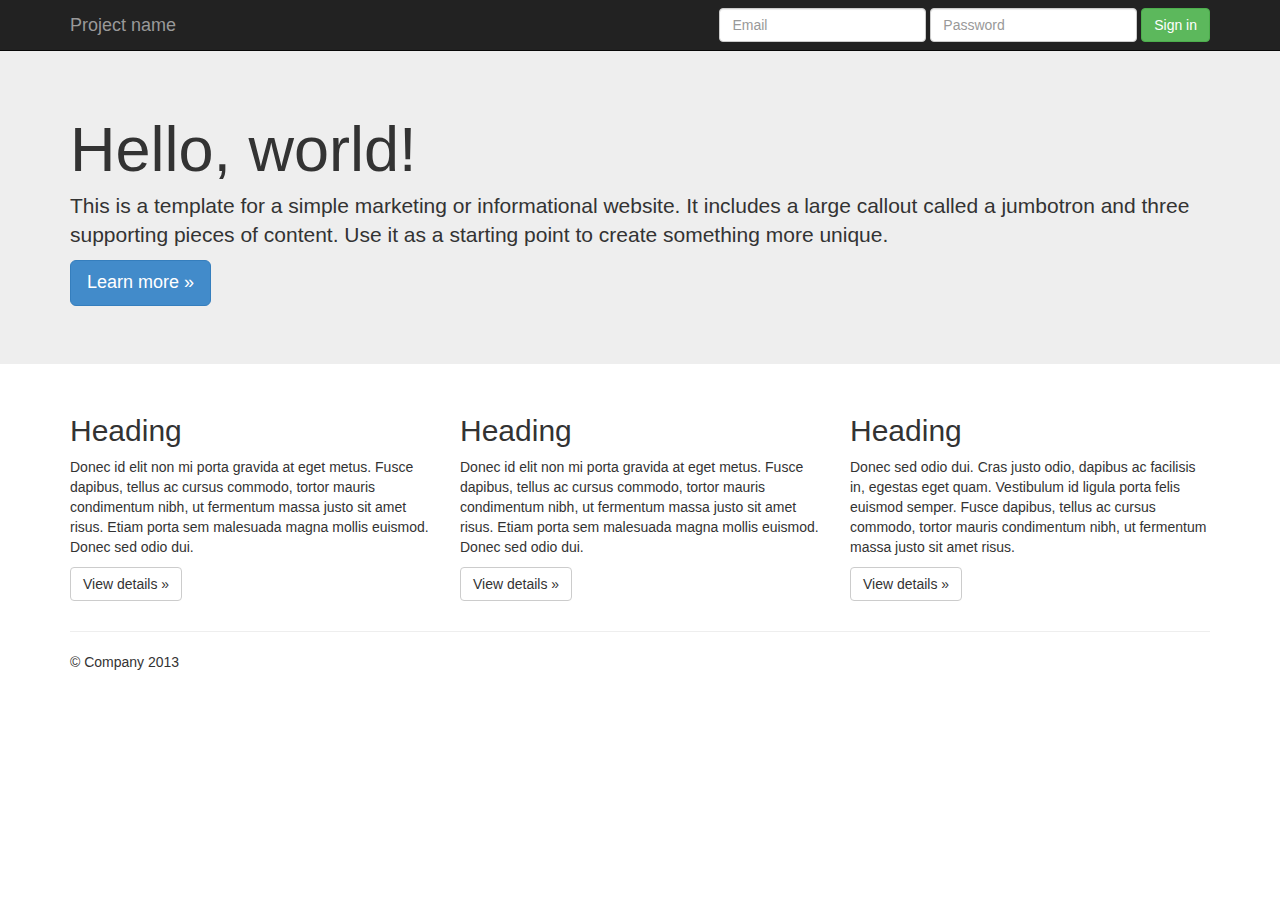
<file: MyCommunity/静态页面(BootstrapV3)/bootstrap-3.0.3/examples/jumbotron/index.html>
<!DOCTYPE html>
<html lang="en">
  <head>
    <meta charset="utf-8">
    <meta http-equiv="X-UA-Compatible" content="IE=edge">
    <meta name="viewport" content="width=device-width, initial-scale=1.0">
    <meta name="description" content="">
    <meta name="author" content="">
    <link rel="shortcut icon" href="../../docs-assets/ico/favicon.png">

    <title>Jumbotron Template for Bootstrap</title>

    <!-- Bootstrap core CSS -->
    <link href="../../dist/css/bootstrap.css" rel="stylesheet">

    <!-- Custom styles for this template -->
    <link href="jumbotron.css" rel="stylesheet">

    <!-- Just for debugging purposes. Don't actually copy this line! -->
    <!--[if lt IE 9]><script src="../../docs-assets/js/ie8-responsive-file-warning.js"></script><![endif]-->

    <!-- HTML5 shim and Respond.js IE8 support of HTML5 elements and media queries -->
    <!--[if lt IE 9]>
      <script src="https://oss.maxcdn.com/libs/html5shiv/3.7.0/html5shiv.js"></script>
      <script src="https://oss.maxcdn.com/libs/respond.js/1.3.0/respond.min.js"></script>
    <![endif]-->
  </head>

  <body>

    <div class="navbar navbar-inverse navbar-fixed-top" role="navigation">
      <div class="container">
        <div class="navbar-header">
          <button type="button" class="navbar-toggle" data-toggle="collapse" data-target=".navbar-collapse">
            <span class="sr-only">Toggle navigation</span>
            <span class="icon-bar"></span>
            <span class="icon-bar"></span>
            <span class="icon-bar"></span>
          </button>
          <a class="navbar-brand" href="#">Project name</a>
        </div>
        <div class="navbar-collapse collapse">
          <form class="navbar-form navbar-right" role="form">
            <div class="form-group">
              <input type="text" placeholder="Email" class="form-control">
            </div>
            <div class="form-group">
              <input type="password" placeholder="Password" class="form-control">
            </div>
            <button type="submit" class="btn btn-success">Sign in</button>
          </form>
        </div><!--/.navbar-collapse -->
      </div>
    </div>

    <!-- Main jumbotron for a primary marketing message or call to action -->
    <div class="jumbotron">
      <div class="container">
        <h1>Hello, world!</h1>
        <p>This is a template for a simple marketing or informational website. It includes a large callout called a jumbotron and three supporting pieces of content. Use it as a starting point to create something more unique.</p>
        <p><a class="btn btn-primary btn-lg" role="button">Learn more &raquo;</a></p>
      </div>
    </div>

    <div class="container">
      <!-- Example row of columns -->
      <div class="row">
        <div class="col-md-4">
          <h2>Heading</h2>
          <p>Donec id elit non mi porta gravida at eget metus. Fusce dapibus, tellus ac cursus commodo, tortor mauris condimentum nibh, ut fermentum massa justo sit amet risus. Etiam porta sem malesuada magna mollis euismod. Donec sed odio dui. </p>
          <p><a class="btn btn-default" href="#" role="button">View details &raquo;</a></p>
        </div>
        <div class="col-md-4">
          <h2>Heading</h2>
          <p>Donec id elit non mi porta gravida at eget metus. Fusce dapibus, tellus ac cursus commodo, tortor mauris condimentum nibh, ut fermentum massa justo sit amet risus. Etiam porta sem malesuada magna mollis euismod. Donec sed odio dui. </p>
          <p><a class="btn btn-default" href="#" role="button">View details &raquo;</a></p>
       </div>
        <div class="col-md-4">
          <h2>Heading</h2>
          <p>Donec sed odio dui. Cras justo odio, dapibus ac facilisis in, egestas eget quam. Vestibulum id ligula porta felis euismod semper. Fusce dapibus, tellus ac cursus commodo, tortor mauris condimentum nibh, ut fermentum massa justo sit amet risus.</p>
          <p><a class="btn btn-default" href="#" role="button">View details &raquo;</a></p>
        </div>
      </div>

      <hr>

      <footer>
        <p>&copy; Company 2013</p>
      </footer>
    </div> <!-- /container -->


    <!-- Bootstrap core JavaScript
    ================================================== -->
    <!-- Placed at the end of the document so the pages load faster -->
    <script src="https://code.jquery.com/jquery-1.10.2.min.js"></script>
    <script src="../../dist/js/bootstrap.min.js"></script>
  </body>
</html>
</file>
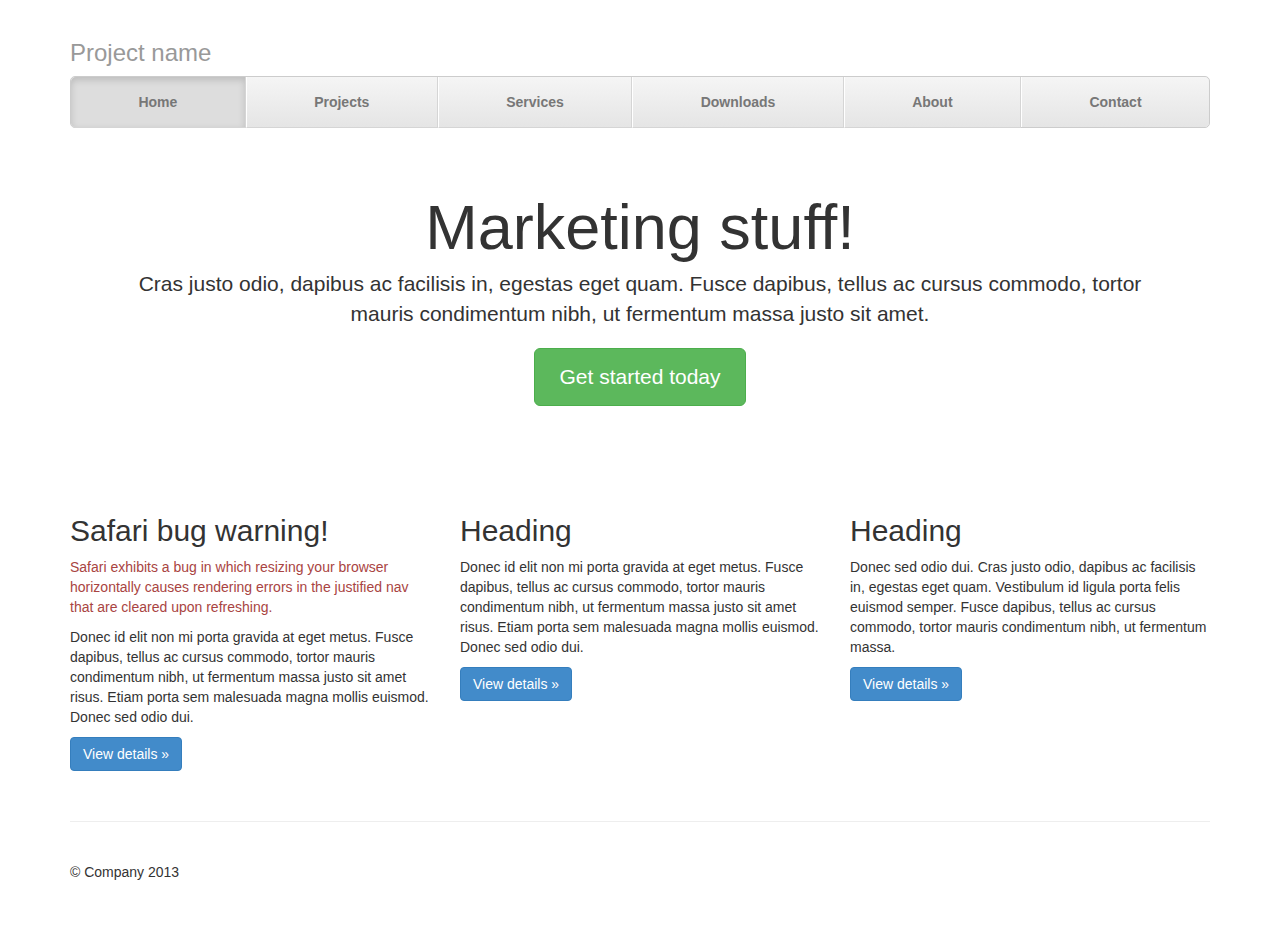
<file: MyCommunity/静态页面(BootstrapV3)/bootstrap-3.0.3/examples/justified-nav/index.html>
<!DOCTYPE html>
<html lang="en">
  <head>
    <meta charset="utf-8">
    <meta http-equiv="X-UA-Compatible" content="IE=edge">
    <meta name="viewport" content="width=device-width, initial-scale=1.0">
    <meta name="description" content="">
    <meta name="author" content="">
    <link rel="shortcut icon" href="../../docs-assets/ico/favicon.png">

    <title>Justified Nav Template for Bootstrap</title>

    <!-- Bootstrap core CSS -->
    <link href="../../dist/css/bootstrap.css" rel="stylesheet">

    <!-- Custom styles for this template -->
    <link href="justified-nav.css" rel="stylesheet">

    <!-- Just for debugging purposes. Don't actually copy this line! -->
    <!--[if lt IE 9]><script src="../../docs-assets/js/ie8-responsive-file-warning.js"></script><![endif]-->

    <!-- HTML5 shim and Respond.js IE8 support of HTML5 elements and media queries -->
    <!--[if lt IE 9]>
      <script src="https://oss.maxcdn.com/libs/html5shiv/3.7.0/html5shiv.js"></script>
      <script src="https://oss.maxcdn.com/libs/respond.js/1.3.0/respond.min.js"></script>
    <![endif]-->
  </head>

  <body>

    <div class="container">

      <div class="masthead">
        <h3 class="text-muted">Project name</h3>
        <ul class="nav nav-justified">
          <li class="active"><a href="#">Home</a></li>
          <li><a href="#">Projects</a></li>
          <li><a href="#">Services</a></li>
          <li><a href="#">Downloads</a></li>
          <li><a href="#">About</a></li>
          <li><a href="#">Contact</a></li>
        </ul>
      </div>

      <!-- Jumbotron -->
      <div class="jumbotron">
        <h1>Marketing stuff!</h1>
        <p class="lead">Cras justo odio, dapibus ac facilisis in, egestas eget quam. Fusce dapibus, tellus ac cursus commodo, tortor mauris condimentum nibh, ut fermentum massa justo sit amet.</p>
        <p><a class="btn btn-lg btn-success" href="#" role="button">Get started today</a></p>
      </div>

      <!-- Example row of columns -->
      <div class="row">
        <div class="col-lg-4">
          <h2>Safari bug warning!</h2>
          <p class="text-danger">Safari exhibits a bug in which resizing your browser horizontally causes rendering errors in the justified nav that are cleared upon refreshing.</p>
          <p>Donec id elit non mi porta gravida at eget metus. Fusce dapibus, tellus ac cursus commodo, tortor mauris condimentum nibh, ut fermentum massa justo sit amet risus. Etiam porta sem malesuada magna mollis euismod. Donec sed odio dui. </p>
          <p><a class="btn btn-primary" href="#" role="button">View details &raquo;</a></p>
        </div>
        <div class="col-lg-4">
          <h2>Heading</h2>
          <p>Donec id elit non mi porta gravida at eget metus. Fusce dapibus, tellus ac cursus commodo, tortor mauris condimentum nibh, ut fermentum massa justo sit amet risus. Etiam porta sem malesuada magna mollis euismod. Donec sed odio dui. </p>
          <p><a class="btn btn-primary" href="#" role="button">View details &raquo;</a></p>
       </div>
        <div class="col-lg-4">
          <h2>Heading</h2>
          <p>Donec sed odio dui. Cras justo odio, dapibus ac facilisis in, egestas eget quam. Vestibulum id ligula porta felis euismod semper. Fusce dapibus, tellus ac cursus commodo, tortor mauris condimentum nibh, ut fermentum massa.</p>
          <p><a class="btn btn-primary" href="#" role="button">View details &raquo;</a></p>
        </div>
      </div>

      <!-- Site footer -->
      <div class="footer">
        <p>&copy; Company 2013</p>
      </div>

    </div> <!-- /container -->


    <!-- Bootstrap core JavaScript
    ================================================== -->
    <!-- Placed at the end of the document so the pages load faster -->
  </body>
</html>
</file>
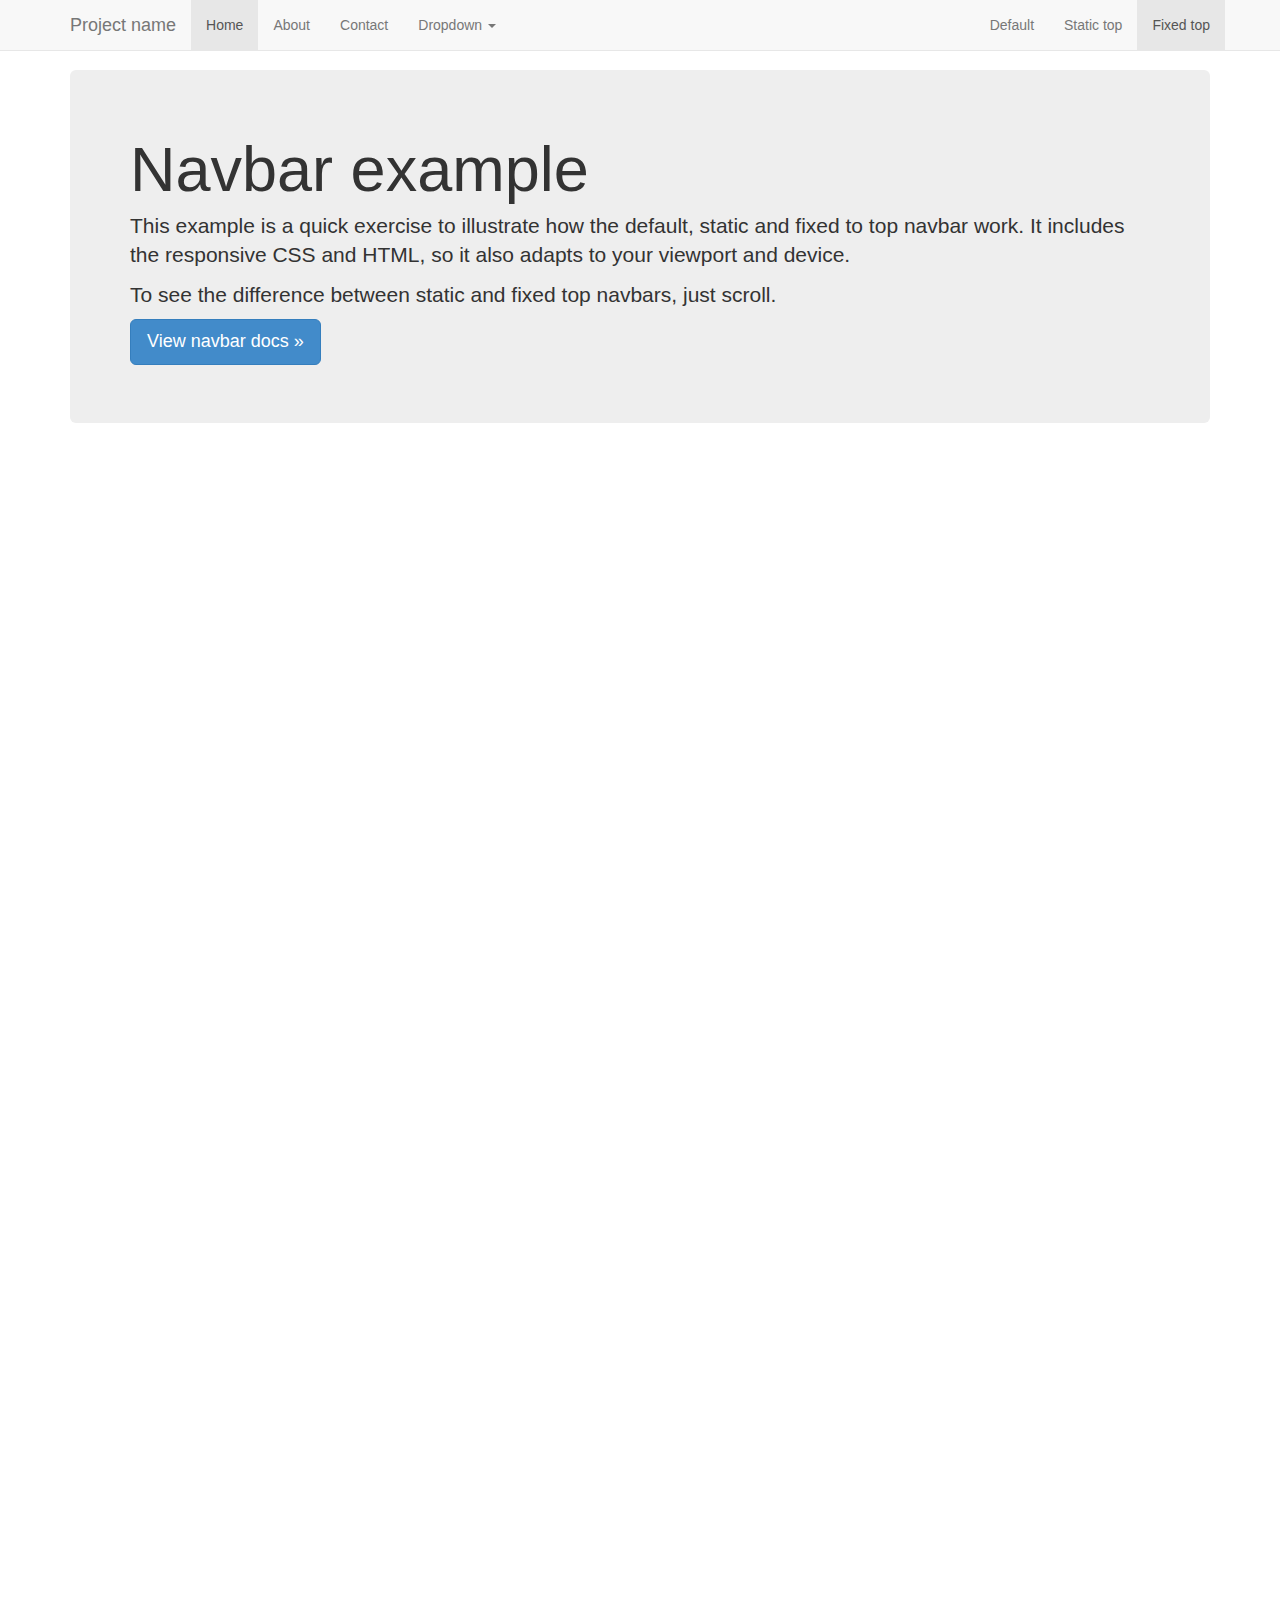
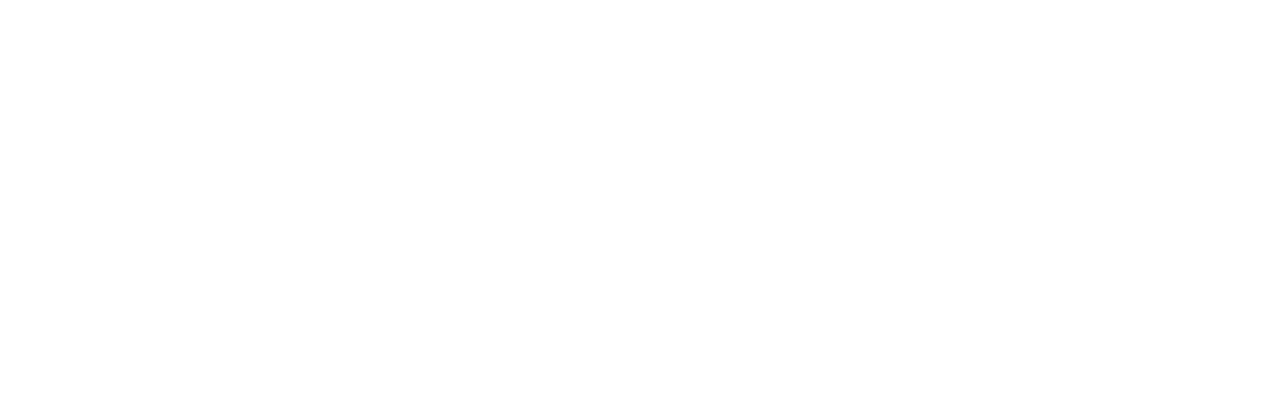
<file: MyCommunity/静态页面(BootstrapV3)/bootstrap-3.0.3/examples/navbar-fixed-top/index.html>
<!DOCTYPE html>
<html lang="en">
  <head>
    <meta charset="utf-8">
    <meta http-equiv="X-UA-Compatible" content="IE=edge">
    <meta name="viewport" content="width=device-width, initial-scale=1.0">
    <meta name="description" content="">
    <meta name="author" content="">
    <link rel="shortcut icon" href="../../docs-assets/ico/favicon.png">

    <title>Fixed Top Navbar Example for Bootstrap</title>

    <!-- Bootstrap core CSS -->
    <link href="../../dist/css/bootstrap.css" rel="stylesheet">

    <!-- Custom styles for this template -->
    <link href="navbar-fixed-top.css" rel="stylesheet">

    <!-- Just for debugging purposes. Don't actually copy this line! -->
    <!--[if lt IE 9]><script src="../../docs-assets/js/ie8-responsive-file-warning.js"></script><![endif]-->

    <!-- HTML5 shim and Respond.js IE8 support of HTML5 elements and media queries -->
    <!--[if lt IE 9]>
      <script src="https://oss.maxcdn.com/libs/html5shiv/3.7.0/html5shiv.js"></script>
      <script src="https://oss.maxcdn.com/libs/respond.js/1.3.0/respond.min.js"></script>
    <![endif]-->
  </head>

  <body>

    <!-- Fixed navbar -->
    <div class="navbar navbar-default navbar-fixed-top" role="navigation">
      <div class="container">
        <div class="navbar-header">
          <button type="button" class="navbar-toggle" data-toggle="collapse" data-target=".navbar-collapse">
            <span class="sr-only">Toggle navigation</span>
            <span class="icon-bar"></span>
            <span class="icon-bar"></span>
            <span class="icon-bar"></span>
          </button>
          <a class="navbar-brand" href="#">Project name</a>
        </div>
        <div class="navbar-collapse collapse">
          <ul class="nav navbar-nav">
            <li class="active"><a href="#">Home</a></li>
            <li><a href="#about">About</a></li>
            <li><a href="#contact">Contact</a></li>
            <li class="dropdown">
              <a href="#" class="dropdown-toggle" data-toggle="dropdown">Dropdown <b class="caret"></b></a>
              <ul class="dropdown-menu">
                <li><a href="#">Action</a></li>
                <li><a href="#">Another action</a></li>
                <li><a href="#">Something else here</a></li>
                <li class="divider"></li>
                <li class="dropdown-header">Nav header</li>
                <li><a href="#">Separated link</a></li>
                <li><a href="#">One more separated link</a></li>
              </ul>
            </li>
          </ul>
          <ul class="nav navbar-nav navbar-right">
            <li><a href="../navbar/">Default</a></li>
            <li><a href="../navbar-static-top/">Static top</a></li>
            <li class="active"><a href="./">Fixed top</a></li>
          </ul>
        </div><!--/.nav-collapse -->
      </div>
    </div>

    <div class="container">

      <!-- Main component for a primary marketing message or call to action -->
      <div class="jumbotron">
        <h1>Navbar example</h1>
        <p>This example is a quick exercise to illustrate how the default, static and fixed to top navbar work. It includes the responsive CSS and HTML, so it also adapts to your viewport and device.</p>
        <p>To see the difference between static and fixed top navbars, just scroll.</p>
        <p>
          <a class="btn btn-lg btn-primary" href="../../components/#navbar" role="button">View navbar docs &raquo;</a>
        </p>
      </div>

    </div> <!-- /container -->


    <!-- Bootstrap core JavaScript
    ================================================== -->
    <!-- Placed at the end of the document so the pages load faster -->
    <script src="https://code.jquery.com/jquery-1.10.2.min.js"></script>
    <script src="../../dist/js/bootstrap.min.js"></script>
  </body>
</html>
</file>
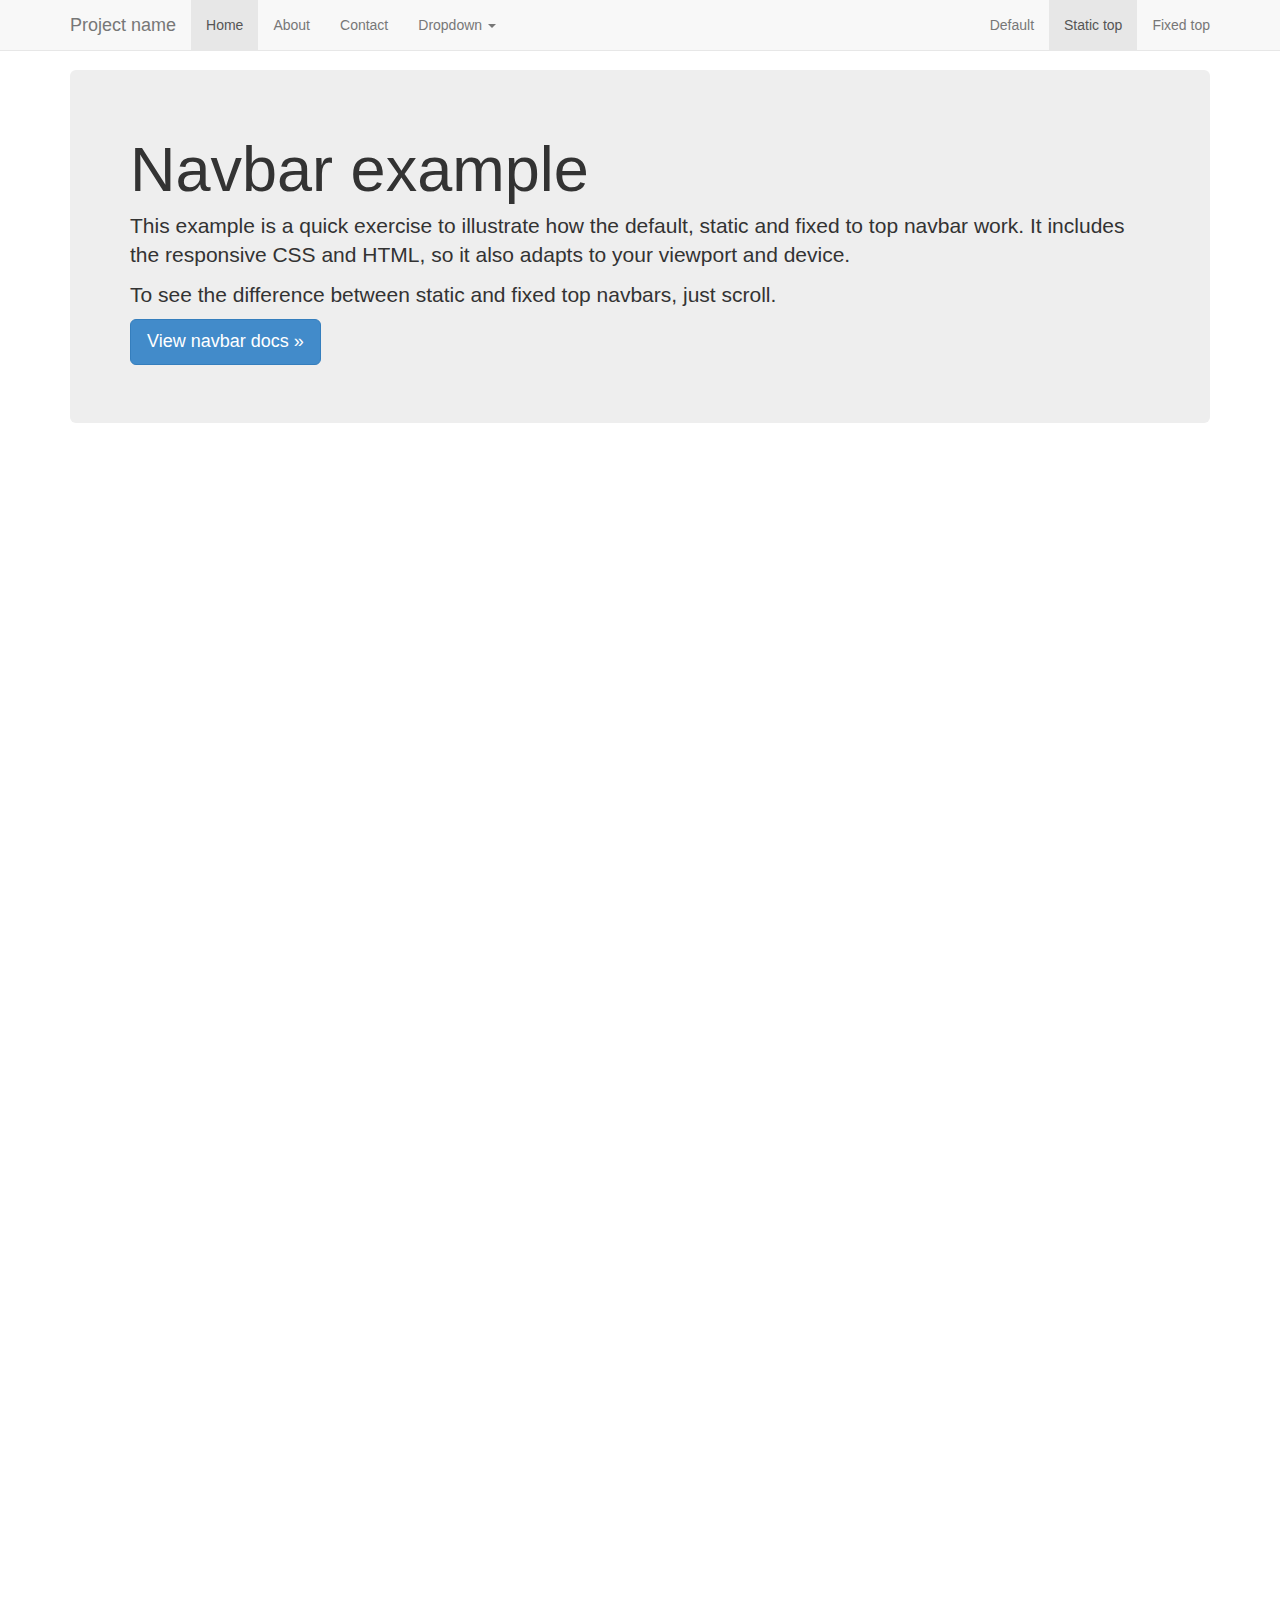
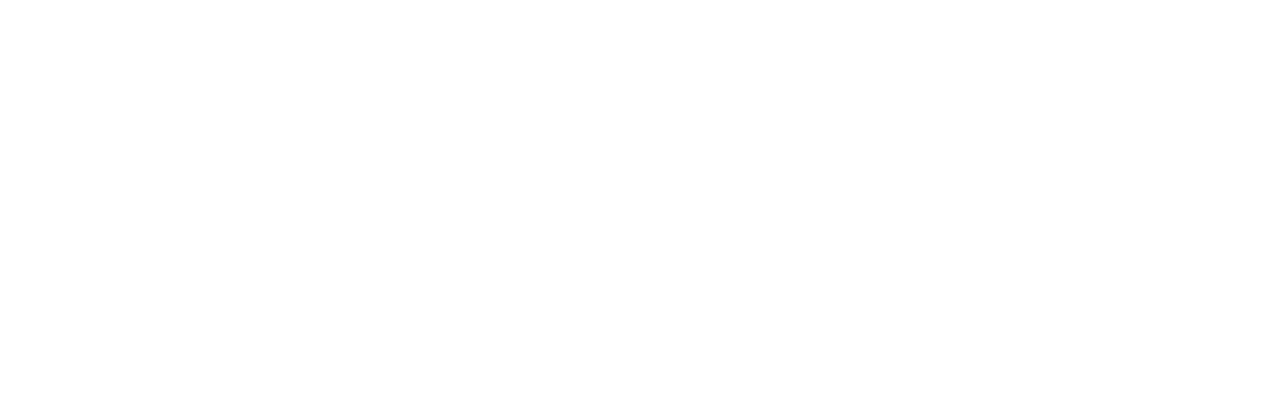
<file: MyCommunity/静态页面(BootstrapV3)/bootstrap-3.0.3/examples/navbar-static-top/index.html>
<!DOCTYPE html>
<html lang="en">
  <head>
    <meta charset="utf-8">
    <meta http-equiv="X-UA-Compatible" content="IE=edge">
    <meta name="viewport" content="width=device-width, initial-scale=1.0">
    <meta name="description" content="">
    <meta name="author" content="">
    <link rel="shortcut icon" href="../../docs-assets/ico/favicon.png">

    <title>Static Top Navbar Example for Bootstrap</title>

    <!-- Bootstrap core CSS -->
    <link href="../../dist/css/bootstrap.css" rel="stylesheet">

    <!-- Custom styles for this template -->
    <link href="navbar-static-top.css" rel="stylesheet">

    <!-- Just for debugging purposes. Don't actually copy this line! -->
    <!--[if lt IE 9]><script src="../../docs-assets/js/ie8-responsive-file-warning.js"></script><![endif]-->

    <!-- HTML5 shim and Respond.js IE8 support of HTML5 elements and media queries -->
    <!--[if lt IE 9]>
      <script src="https://oss.maxcdn.com/libs/html5shiv/3.7.0/html5shiv.js"></script>
      <script src="https://oss.maxcdn.com/libs/respond.js/1.3.0/respond.min.js"></script>
    <![endif]-->
  </head>

  <body>

    <!-- Static navbar -->
    <div class="navbar navbar-default navbar-static-top" role="navigation">
      <div class="container">
        <div class="navbar-header">
          <button type="button" class="navbar-toggle" data-toggle="collapse" data-target=".navbar-collapse">
            <span class="sr-only">Toggle navigation</span>
            <span class="icon-bar"></span>
            <span class="icon-bar"></span>
            <span class="icon-bar"></span>
          </button>
          <a class="navbar-brand" href="#">Project name</a>
        </div>
        <div class="navbar-collapse collapse">
          <ul class="nav navbar-nav">
            <li class="active"><a href="#">Home</a></li>
            <li><a href="#about">About</a></li>
            <li><a href="#contact">Contact</a></li>
            <li class="dropdown">
              <a href="#" class="dropdown-toggle" data-toggle="dropdown">Dropdown <b class="caret"></b></a>
              <ul class="dropdown-menu">
                <li><a href="#">Action</a></li>
                <li><a href="#">Another action</a></li>
                <li><a href="#">Something else here</a></li>
                <li class="divider"></li>
                <li class="dropdown-header">Nav header</li>
                <li><a href="#">Separated link</a></li>
                <li><a href="#">One more separated link</a></li>
              </ul>
            </li>
          </ul>
          <ul class="nav navbar-nav navbar-right">
            <li><a href="../navbar/">Default</a></li>
            <li class="active"><a href="./">Static top</a></li>
            <li><a href="../navbar-fixed-top/">Fixed top</a></li>
          </ul>
        </div><!--/.nav-collapse -->
      </div>
    </div>


    <div class="container">

      <!-- Main component for a primary marketing message or call to action -->
      <div class="jumbotron">
        <h1>Navbar example</h1>
        <p>This example is a quick exercise to illustrate how the default, static and fixed to top navbar work. It includes the responsive CSS and HTML, so it also adapts to your viewport and device.</p>
        <p>To see the difference between static and fixed top navbars, just scroll.</p>
        <p>
          <a class="btn btn-lg btn-primary" href="../../components/#navbar" role="button">View navbar docs &raquo;</a>
        </p>
      </div>

    </div> <!-- /container -->


    <!-- Bootstrap core JavaScript
    ================================================== -->
    <!-- Placed at the end of the document so the pages load faster -->
    <script src="https://code.jquery.com/jquery-1.10.2.min.js"></script>
    <script src="../../dist/js/bootstrap.min.js"></script>
  </body>
</html>
</file>
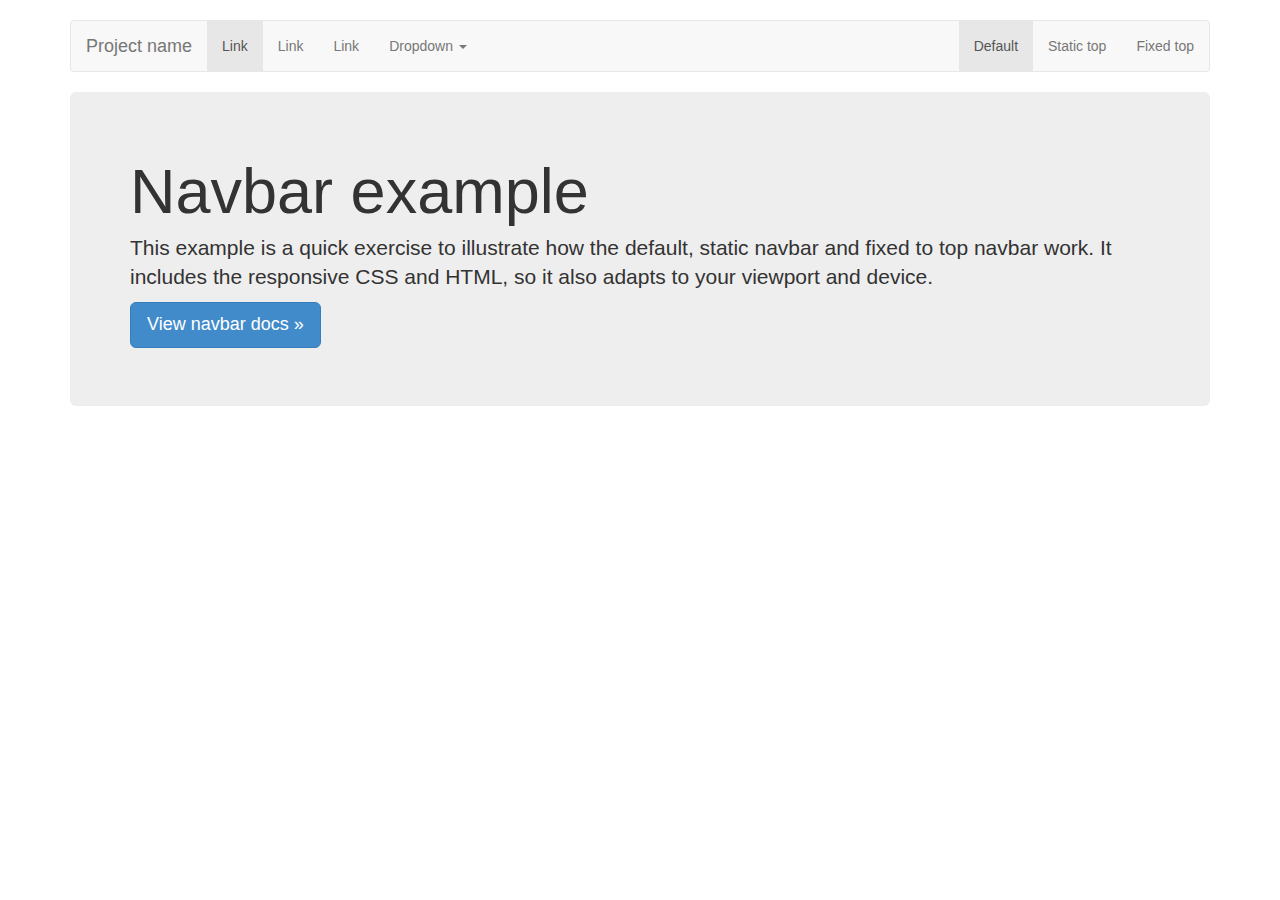
<file: MyCommunity/静态页面(BootstrapV3)/bootstrap-3.0.3/examples/navbar/index.html>
<!DOCTYPE html>
<html lang="en">
  <head>
    <meta charset="utf-8">
    <meta http-equiv="X-UA-Compatible" content="IE=edge">
    <meta name="viewport" content="width=device-width, initial-scale=1.0">
    <meta name="description" content="">
    <meta name="author" content="">
    <link rel="shortcut icon" href="../../docs-assets/ico/favicon.png">

    <title>Navbar Template for Bootstrap</title>

    <!-- Bootstrap core CSS -->
    <link href="../../dist/css/bootstrap.css" rel="stylesheet">

    <!-- Custom styles for this template -->
    <link href="navbar.css" rel="stylesheet">

    <!-- Just for debugging purposes. Don't actually copy this line! -->
    <!--[if lt IE 9]><script src="../../docs-assets/js/ie8-responsive-file-warning.js"></script><![endif]-->

    <!-- HTML5 shim and Respond.js IE8 support of HTML5 elements and media queries -->
    <!--[if lt IE 9]>
      <script src="https://oss.maxcdn.com/libs/html5shiv/3.7.0/html5shiv.js"></script>
      <script src="https://oss.maxcdn.com/libs/respond.js/1.3.0/respond.min.js"></script>
    <![endif]-->
  </head>

  <body>

    <div class="container">

      <!-- Static navbar -->
      <div class="navbar navbar-default" role="navigation">
        <div class="navbar-header">
          <button type="button" class="navbar-toggle" data-toggle="collapse" data-target=".navbar-collapse">
            <span class="sr-only">Toggle navigation</span>
            <span class="icon-bar"></span>
            <span class="icon-bar"></span>
            <span class="icon-bar"></span>
          </button>
          <a class="navbar-brand" href="#">Project name</a>
        </div>
        <div class="navbar-collapse collapse">
          <ul class="nav navbar-nav">
            <li class="active"><a href="#">Link</a></li>
            <li><a href="#">Link</a></li>
            <li><a href="#">Link</a></li>
            <li class="dropdown">
              <a href="#" class="dropdown-toggle" data-toggle="dropdown">Dropdown <b class="caret"></b></a>
              <ul class="dropdown-menu">
                <li><a href="#">Action</a></li>
                <li><a href="#">Another action</a></li>
                <li><a href="#">Something else here</a></li>
                <li class="divider"></li>
                <li class="dropdown-header">Nav header</li>
                <li><a href="#">Separated link</a></li>
                <li><a href="#">One more separated link</a></li>
              </ul>
            </li>
          </ul>
          <ul class="nav navbar-nav navbar-right">
            <li class="active"><a href="./">Default</a></li>
            <li><a href="../navbar-static-top/">Static top</a></li>
            <li><a href="../navbar-fixed-top/">Fixed top</a></li>
          </ul>
        </div><!--/.nav-collapse -->
      </div>

      <!-- Main component for a primary marketing message or call to action -->
      <div class="jumbotron">
        <h1>Navbar example</h1>
        <p>This example is a quick exercise to illustrate how the default, static navbar and fixed to top navbar work. It includes the responsive CSS and HTML, so it also adapts to your viewport and device.</p>
        <p>
          <a class="btn btn-lg btn-primary" href="../../components/#navbar" role="button">View navbar docs &raquo;</a>
        </p>
      </div>

    </div> <!-- /container -->


    <!-- Bootstrap core JavaScript
    ================================================== -->
    <!-- Placed at the end of the document so the pages load faster -->
    <script src="https://code.jquery.com/jquery-1.10.2.min.js"></script>
    <script src="../../dist/js/bootstrap.min.js"></script>
  </body>
</html>
</file>
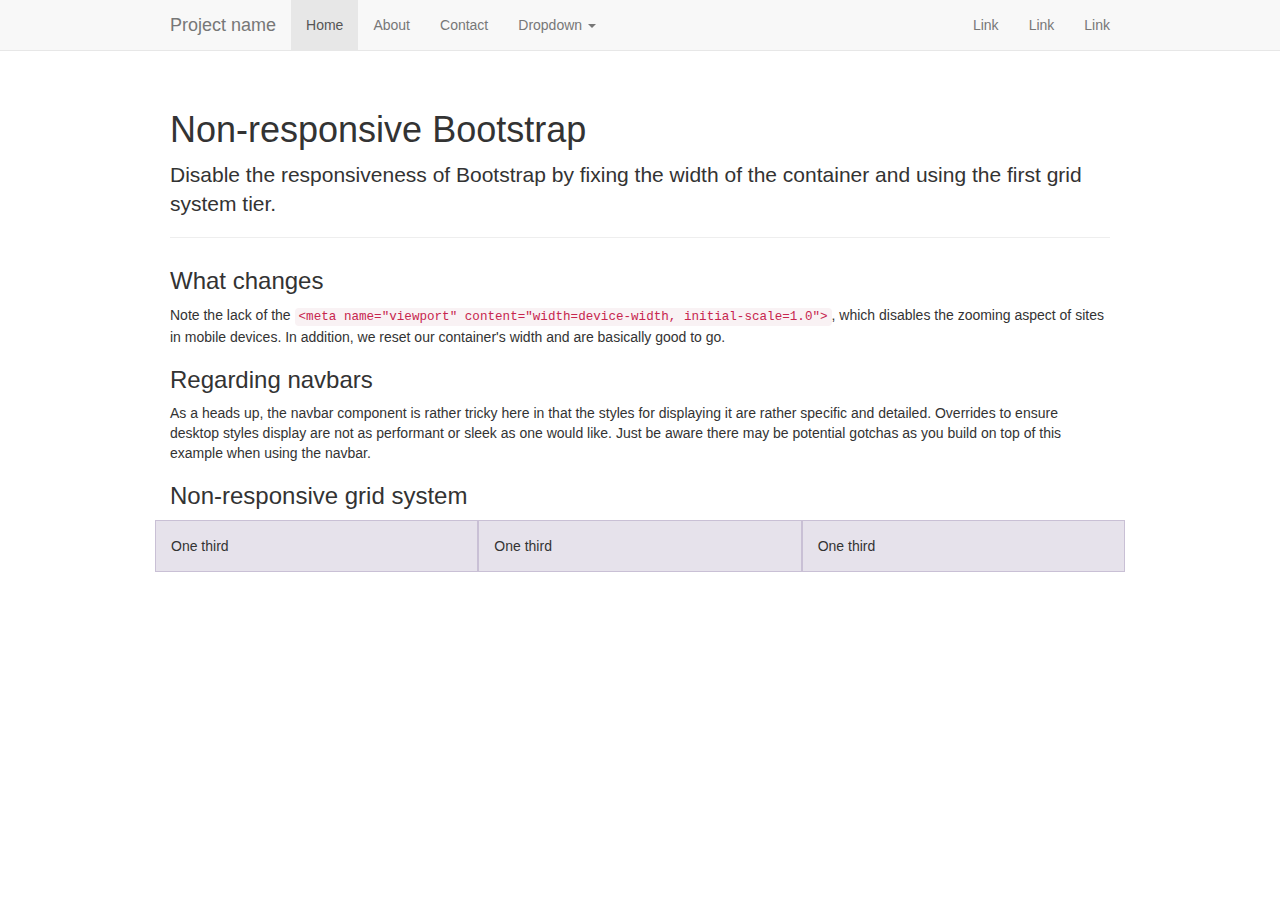
<file: MyCommunity/静态页面(BootstrapV3)/bootstrap-3.0.3/examples/non-responsive/index.html>
<!DOCTYPE html>
<html lang="en">
  <head>
    <meta charset="utf-8">
    <meta http-equiv="X-UA-Compatible" content="IE=edge">
    <meta name="description" content="">
    <meta name="author" content="">

    <!-- Note there is no responsive meta tag here -->

    <link rel="shortcut icon" href="../../docs-assets/ico/favicon.png">

    <title>Non-responsive Template for Bootstrap</title>

    <!-- Bootstrap core CSS -->
    <link href="../../dist/css/bootstrap.css" rel="stylesheet">

    <!-- Custom styles for this template -->
    <link href="non-responsive.css" rel="stylesheet">

    <!-- Just for debugging purposes. Don't actually copy this line! -->
    <!--[if lt IE 9]><script src="../../docs-assets/js/ie8-responsive-file-warning.js"></script><![endif]-->

    <!-- HTML5 shim and Respond.js IE8 support of HTML5 elements and media queries -->
    <!--[if lt IE 9]>
      <script src="https://oss.maxcdn.com/libs/html5shiv/3.7.0/html5shiv.js"></script>
      <script src="https://oss.maxcdn.com/libs/respond.js/1.3.0/respond.min.js"></script>
    <![endif]-->
  </head>

  <body>

    <!-- Fixed navbar -->
    <div class="navbar navbar-default navbar-fixed-top" role="navigation">
      <div class="container">
        <div class="navbar-header">
          <button type="button" class="navbar-toggle" data-toggle="collapse" data-target=".navbar-collapse">
            <span class="sr-only">Toggle navigation</span>
            <span class="icon-bar"></span>
            <span class="icon-bar"></span>
            <span class="icon-bar"></span>
          </button>
          <a class="navbar-brand" href="#">Project name</a>
        </div>
        <div class="navbar-collapse collapse">
          <ul class="nav navbar-nav">
            <li class="active"><a href="#">Home</a></li>
            <li><a href="#about">About</a></li>
            <li><a href="#contact">Contact</a></li>
            <li class="dropdown">
              <a href="#" class="dropdown-toggle" data-toggle="dropdown">Dropdown <b class="caret"></b></a>
              <ul class="dropdown-menu">
                <li><a href="#">Action</a></li>
                <li><a href="#">Another action</a></li>
                <li><a href="#">Something else here</a></li>
                <li class="divider"></li>
                <li class="dropdown-header">Nav header</li>
                <li><a href="#">Separated link</a></li>
                <li><a href="#">One more separated link</a></li>
              </ul>
            </li>
          </ul>
          <ul class="nav navbar-nav navbar-right">
            <li><a href="#">Link</a></li>
            <li><a href="#">Link</a></li>
            <li><a href="#">Link</a></li>
          </ul>
        </div><!--/.nav-collapse -->
      </div>
    </div>

    <div class="container">

      <div class="page-header">
        <h1>Non-responsive Bootstrap</h1>
        <p class="lead">Disable the responsiveness of Bootstrap by fixing the width of the container and using the first grid system tier.</p>
      </div>

      <h3>What changes</h3>
      <p>Note the lack of the <code>&lt;meta name="viewport" content="width=device-width, initial-scale=1.0"&gt;</code>, which disables the zooming aspect of sites in mobile devices. In addition, we reset our container's width and are basically good to go.</p>

      <h3>Regarding navbars</h3>
      <p>As a heads up, the navbar component is rather tricky here in that the styles for displaying it are rather specific and detailed. Overrides to ensure desktop styles display are not as performant or sleek as one would like. Just be aware there may be potential gotchas as you build on top of this example when using the navbar.</p>

      <h3>Non-responsive grid system</h3>
      <div class="row">
        <div class="col-xs-4">One third</div>
        <div class="col-xs-4">One third</div>
        <div class="col-xs-4">One third</div>
      </div>

    </div> <!-- /container -->


    <!-- Bootstrap core JavaScript
    ================================================== -->
    <!-- Placed at the end of the document so the pages load faster -->
    <script src="https://code.jquery.com/jquery-1.10.2.min.js"></script>
    <script src="../../dist/js/bootstrap.min.js"></script>
  </body>
</html>
</file>
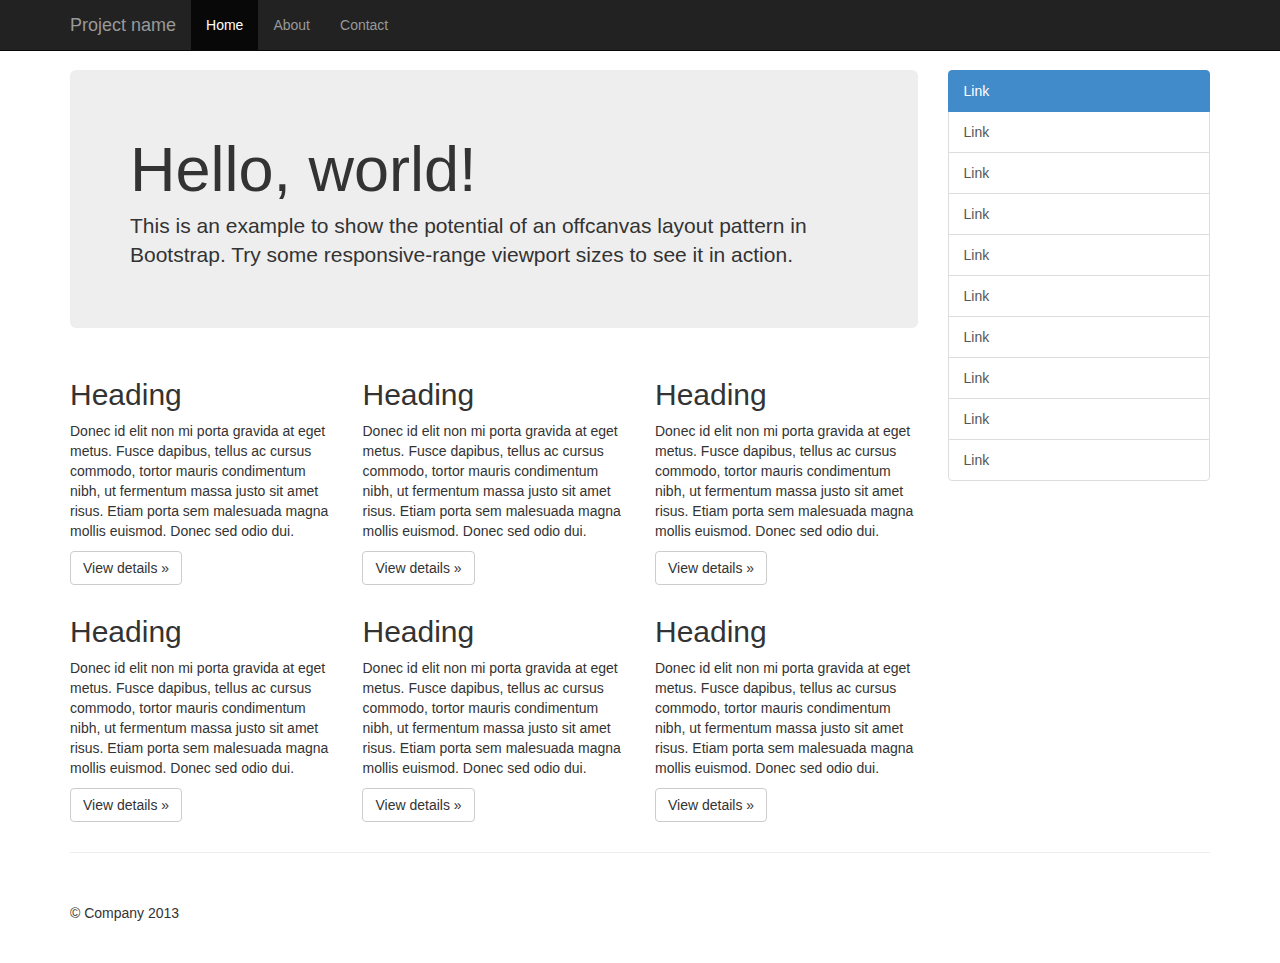
<file: MyCommunity/静态页面(BootstrapV3)/bootstrap-3.0.3/examples/offcanvas/index.html>
<!DOCTYPE html>
<html lang="en">
  <head>
    <meta charset="utf-8">
    <meta http-equiv="X-UA-Compatible" content="IE=edge">
    <meta name="viewport" content="width=device-width, initial-scale=1.0">
    <meta name="description" content="">
    <meta name="author" content="">
    <link rel="shortcut icon" href="../../docs-assets/ico/favicon.png">

    <title>Off Canvas Template for Bootstrap</title>

    <!-- Bootstrap core CSS -->
    <link href="../../dist/css/bootstrap.min.css" rel="stylesheet">

    <!-- Custom styles for this template -->
    <link href="offcanvas.css" rel="stylesheet">

    <!-- Just for debugging purposes. Don't actually copy this line! -->
    <!--[if lt IE 9]><script src="../../docs-assets/js/ie8-responsive-file-warning.js"></script><![endif]-->

    <!-- HTML5 shim and Respond.js IE8 support of HTML5 elements and media queries -->
    <!--[if lt IE 9]>
      <script src="https://oss.maxcdn.com/libs/html5shiv/3.7.0/html5shiv.js"></script>
      <script src="https://oss.maxcdn.com/libs/respond.js/1.3.0/respond.min.js"></script>
    <![endif]-->
  </head>

  <body>
    <div class="navbar navbar-fixed-top navbar-inverse" role="navigation">
      <div class="container">
        <div class="navbar-header">
          <button type="button" class="navbar-toggle" data-toggle="collapse" data-target=".navbar-collapse">
            <span class="sr-only">Toggle navigation</span>
            <span class="icon-bar"></span>
            <span class="icon-bar"></span>
            <span class="icon-bar"></span>
          </button>
          <a class="navbar-brand" href="#">Project name</a>
        </div>
        <div class="collapse navbar-collapse">
          <ul class="nav navbar-nav">
            <li class="active"><a href="#">Home</a></li>
            <li><a href="#about">About</a></li>
            <li><a href="#contact">Contact</a></li>
          </ul>
        </div><!-- /.nav-collapse -->
      </div><!-- /.container -->
    </div><!-- /.navbar -->

    <div class="container">

      <div class="row row-offcanvas row-offcanvas-right">

        <div class="col-xs-12 col-sm-9">
          <p class="pull-right visible-xs">
            <button type="button" class="btn btn-primary btn-xs" data-toggle="offcanvas">Toggle nav</button>
          </p>
          <div class="jumbotron">
            <h1>Hello, world!</h1>
            <p>This is an example to show the potential of an offcanvas layout pattern in Bootstrap. Try some responsive-range viewport sizes to see it in action.</p>
          </div>
          <div class="row">
            <div class="col-6 col-sm-6 col-lg-4">
              <h2>Heading</h2>
              <p>Donec id elit non mi porta gravida at eget metus. Fusce dapibus, tellus ac cursus commodo, tortor mauris condimentum nibh, ut fermentum massa justo sit amet risus. Etiam porta sem malesuada magna mollis euismod. Donec sed odio dui. </p>
              <p><a class="btn btn-default" href="#" role="button">View details &raquo;</a></p>
            </div><!--/span-->
            <div class="col-6 col-sm-6 col-lg-4">
              <h2>Heading</h2>
              <p>Donec id elit non mi porta gravida at eget metus. Fusce dapibus, tellus ac cursus commodo, tortor mauris condimentum nibh, ut fermentum massa justo sit amet risus. Etiam porta sem malesuada magna mollis euismod. Donec sed odio dui. </p>
              <p><a class="btn btn-default" href="#" role="button">View details &raquo;</a></p>
            </div><!--/span-->
            <div class="col-6 col-sm-6 col-lg-4">
              <h2>Heading</h2>
              <p>Donec id elit non mi porta gravida at eget metus. Fusce dapibus, tellus ac cursus commodo, tortor mauris condimentum nibh, ut fermentum massa justo sit amet risus. Etiam porta sem malesuada magna mollis euismod. Donec sed odio dui. </p>
              <p><a class="btn btn-default" href="#" role="button">View details &raquo;</a></p>
            </div><!--/span-->
            <div class="col-6 col-sm-6 col-lg-4">
              <h2>Heading</h2>
              <p>Donec id elit non mi porta gravida at eget metus. Fusce dapibus, tellus ac cursus commodo, tortor mauris condimentum nibh, ut fermentum massa justo sit amet risus. Etiam porta sem malesuada magna mollis euismod. Donec sed odio dui. </p>
              <p><a class="btn btn-default" href="#" role="button">View details &raquo;</a></p>
            </div><!--/span-->
            <div class="col-6 col-sm-6 col-lg-4">
              <h2>Heading</h2>
              <p>Donec id elit non mi porta gravida at eget metus. Fusce dapibus, tellus ac cursus commodo, tortor mauris condimentum nibh, ut fermentum massa justo sit amet risus. Etiam porta sem malesuada magna mollis euismod. Donec sed odio dui. </p>
              <p><a class="btn btn-default" href="#" role="button">View details &raquo;</a></p>
            </div><!--/span-->
            <div class="col-6 col-sm-6 col-lg-4">
              <h2>Heading</h2>
              <p>Donec id elit non mi porta gravida at eget metus. Fusce dapibus, tellus ac cursus commodo, tortor mauris condimentum nibh, ut fermentum massa justo sit amet risus. Etiam porta sem malesuada magna mollis euismod. Donec sed odio dui. </p>
              <p><a class="btn btn-default" href="#" role="button">View details &raquo;</a></p>
            </div><!--/span-->
          </div><!--/row-->
        </div><!--/span-->

        <div class="col-xs-6 col-sm-3 sidebar-offcanvas" id="sidebar" role="navigation">
          <div class="list-group">
            <a href="#" class="list-group-item active">Link</a>
            <a href="#" class="list-group-item">Link</a>
            <a href="#" class="list-group-item">Link</a>
            <a href="#" class="list-group-item">Link</a>
            <a href="#" class="list-group-item">Link</a>
            <a href="#" class="list-group-item">Link</a>
            <a href="#" class="list-group-item">Link</a>
            <a href="#" class="list-group-item">Link</a>
            <a href="#" class="list-group-item">Link</a>
            <a href="#" class="list-group-item">Link</a>
          </div>
        </div><!--/span-->
      </div><!--/row-->

      <hr>

      <footer>
        <p>&copy; Company 2013</p>
      </footer>

    </div><!--/.container-->



    <!-- Bootstrap core JavaScript
    ================================================== -->
    <!-- Placed at the end of the document so the pages load faster -->
    <script src="https://code.jquery.com/jquery-1.10.2.min.js"></script>
    <script src="../../dist/js/bootstrap.min.js"></script>
    <script src="offcanvas.js"></script>
  </body>
</html>
</file>
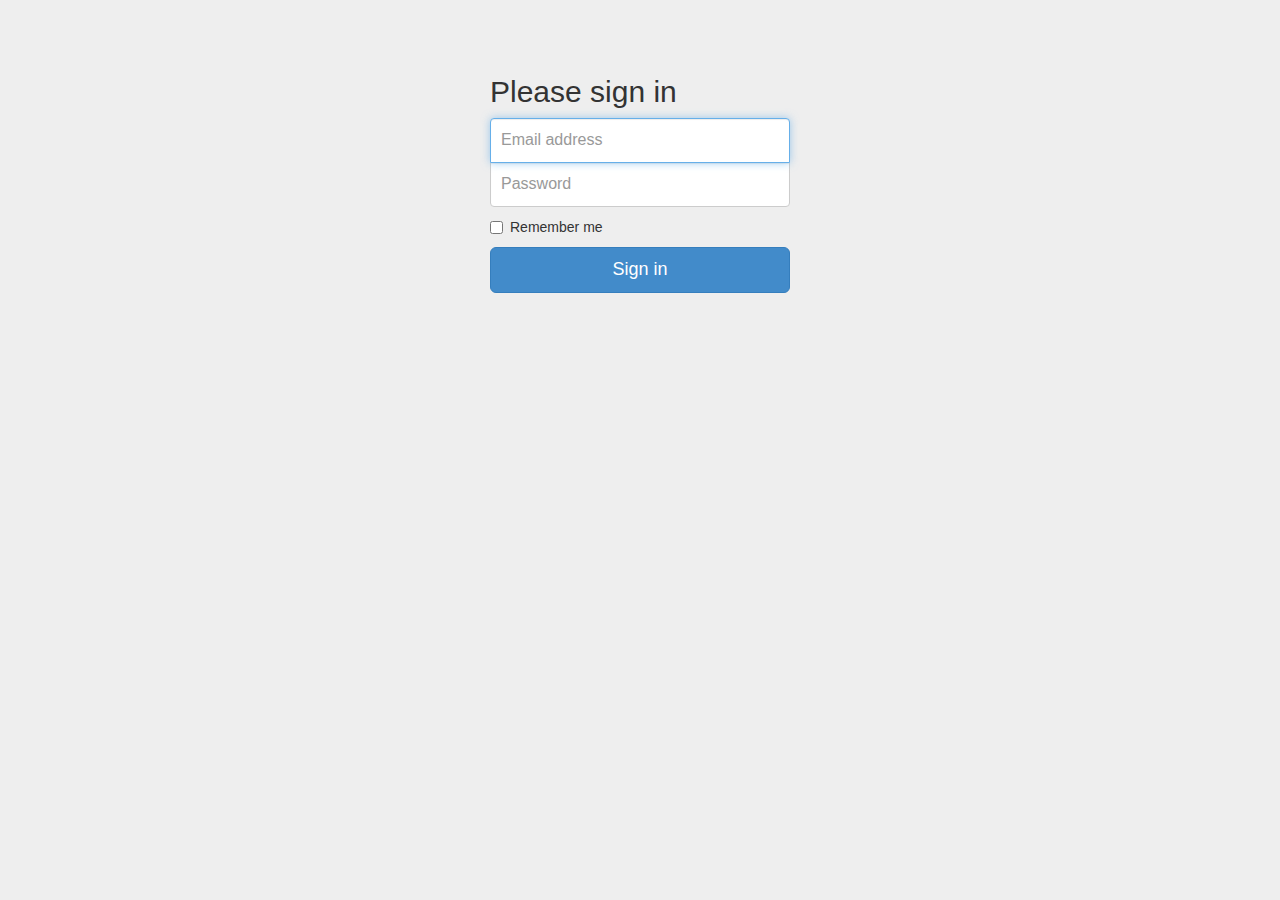
<file: MyCommunity/静态页面(BootstrapV3)/bootstrap-3.0.3/examples/signin/index.html>
<!DOCTYPE html>
<html lang="en">
  <head>
    <meta charset="utf-8">
    <meta http-equiv="X-UA-Compatible" content="IE=edge">
    <meta name="viewport" content="width=device-width, initial-scale=1.0">
    <meta name="description" content="">
    <meta name="author" content="">
    <link rel="shortcut icon" href="../../docs-assets/ico/favicon.png">

    <title>Signin Template for Bootstrap</title>

    <!-- Bootstrap core CSS -->
    <link href="../../dist/css/bootstrap.css" rel="stylesheet">

    <!-- Custom styles for this template -->
    <link href="signin.css" rel="stylesheet">

    <!-- Just for debugging purposes. Don't actually copy this line! -->
    <!--[if lt IE 9]><script src="../../docs-assets/js/ie8-responsive-file-warning.js"></script><![endif]-->

    <!-- HTML5 shim and Respond.js IE8 support of HTML5 elements and media queries -->
    <!--[if lt IE 9]>
      <script src="https://oss.maxcdn.com/libs/html5shiv/3.7.0/html5shiv.js"></script>
      <script src="https://oss.maxcdn.com/libs/respond.js/1.3.0/respond.min.js"></script>
    <![endif]-->
  </head>

  <body>

    <div class="container">

      <form class="form-signin" role="form">
        <h2 class="form-signin-heading">Please sign in</h2>
        <input type="text" class="form-control" placeholder="Email address" required autofocus>
        <input type="password" class="form-control" placeholder="Password" required>
        <label class="checkbox">
          <input type="checkbox" value="remember-me"> Remember me
        </label>
        <button class="btn btn-lg btn-primary btn-block" type="submit">Sign in</button>
      </form>

    </div> <!-- /container -->


    <!-- Bootstrap core JavaScript
    ================================================== -->
    <!-- Placed at the end of the document so the pages load faster -->
  </body>
</html>
</file>
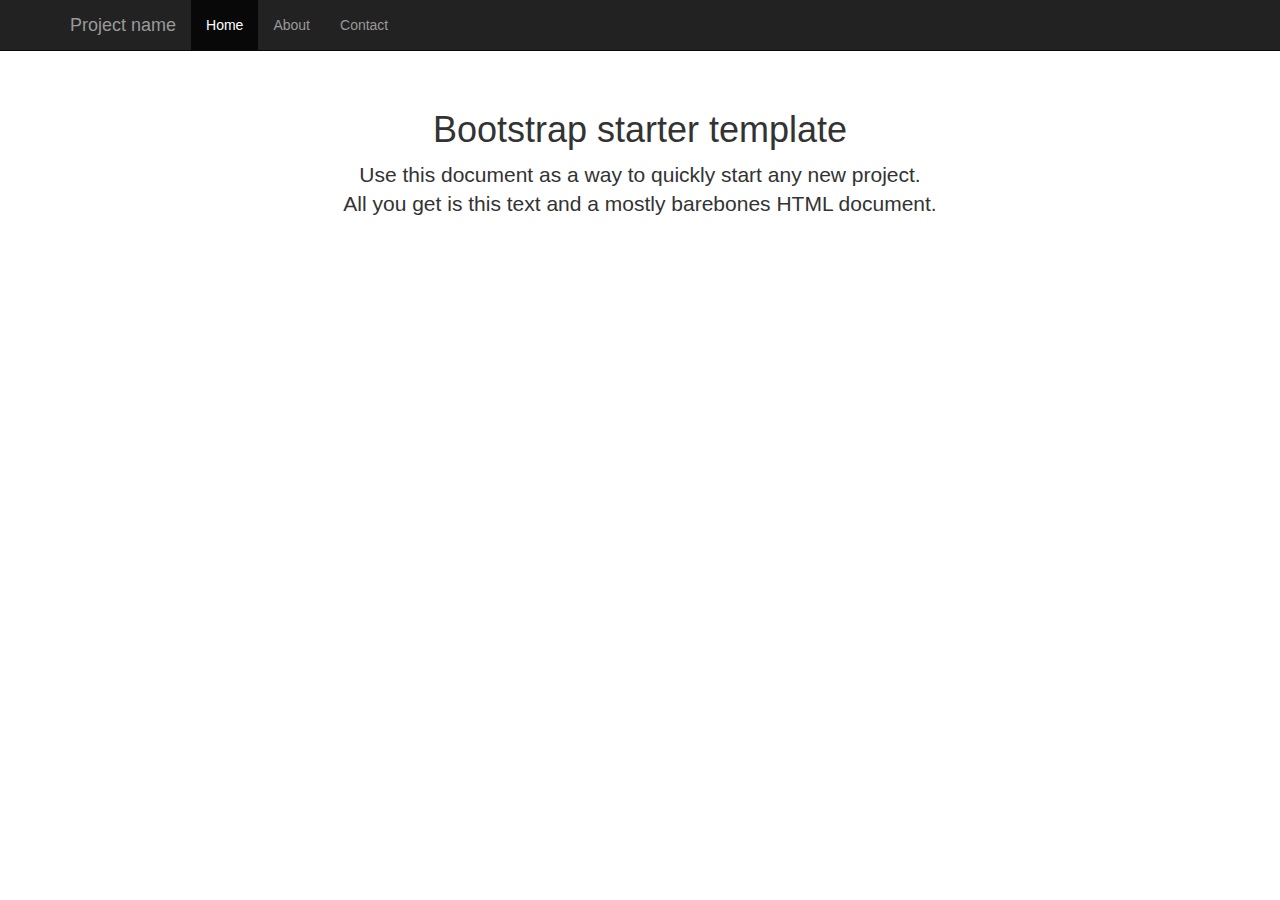
<file: MyCommunity/静态页面(BootstrapV3)/bootstrap-3.0.3/examples/starter-template/index.html>
<!DOCTYPE html>
<html lang="en">
  <head>
    <meta charset="utf-8">
    <meta http-equiv="X-UA-Compatible" content="IE=edge">
    <meta name="viewport" content="width=device-width, initial-scale=1.0">
    <meta name="description" content="">
    <meta name="author" content="">
    <link rel="shortcut icon" href="../../docs-assets/ico/favicon.png">

    <title>Starter Template for Bootstrap</title>

    <!-- Bootstrap core CSS -->
    <link href="../../dist/css/bootstrap.css" rel="stylesheet">

    <!-- Custom styles for this template -->
    <link href="starter-template.css" rel="stylesheet">

    <!-- Just for debugging purposes. Don't actually copy this line! -->
    <!--[if lt IE 9]><script src="../../docs-assets/js/ie8-responsive-file-warning.js"></script><![endif]-->

    <!-- HTML5 shim and Respond.js IE8 support of HTML5 elements and media queries -->
    <!--[if lt IE 9]>
      <script src="https://oss.maxcdn.com/libs/html5shiv/3.7.0/html5shiv.js"></script>
      <script src="https://oss.maxcdn.com/libs/respond.js/1.3.0/respond.min.js"></script>
    <![endif]-->
  </head>

  <body>

    <div class="navbar navbar-inverse navbar-fixed-top" role="navigation">
      <div class="container">
        <div class="navbar-header">
          <button type="button" class="navbar-toggle" data-toggle="collapse" data-target=".navbar-collapse">
            <span class="sr-only">Toggle navigation</span>
            <span class="icon-bar"></span>
            <span class="icon-bar"></span>
            <span class="icon-bar"></span>
          </button>
          <a class="navbar-brand" href="#">Project name</a>
        </div>
        <div class="collapse navbar-collapse">
          <ul class="nav navbar-nav">
            <li class="active"><a href="#">Home</a></li>
            <li><a href="#about">About</a></li>
            <li><a href="#contact">Contact</a></li>
          </ul>
        </div><!--/.nav-collapse -->
      </div>
    </div>

    <div class="container">

      <div class="starter-template">
        <h1>Bootstrap starter template</h1>
        <p class="lead">Use this document as a way to quickly start any new project.<br> All you get is this text and a mostly barebones HTML document.</p>
      </div>

    </div><!-- /.container -->


    <!-- Bootstrap core JavaScript
    ================================================== -->
    <!-- Placed at the end of the document so the pages load faster -->
    <script src="https://code.jquery.com/jquery-1.10.2.min.js"></script>
    <script src="../../dist/js/bootstrap.min.js"></script>
  </body>
</html>
</file>
<file: MusicStore_JSP/WebRoot/style/front.css>
/* ��һ */
* {
	margin: 0;
	padding: 0;
}
input {
	vertical-align: middle;
}
ul {
	list-style-type: none;
}
body {
	background-color: #F3F3F3;
	color: #333;
	font: 13px/ 20px "΢���ź�", Arial;
}
.clearBoth{
	clear:both;
}

/* ҳ�� */
#wrapper {
	width: 950px;
	margin: 20px auto;
}

/* header */
#header-logo {
	float: left;
}
#header-logo img{
	width:200px;
	height:50px;
	border-style:none;
}
#header-login {
	margin-top: 30px;
	float: right;
	width: 120px;
}
#header-login a {
	text-decoration: none;
	color: #333;
}
#header-search {
	margin-top: 10px;
	background-color: #4C4C4C;
	height: 24px;
	color: #FFF;
	padding: 3px 0 3px 720px;
}
#keyword {
	color: #999999;
	width: 150px;
	height: 24px;
	line-height: 24px;
	border: 0;
	padding: 0;
	margin: 0;
}
#btnSearch {
	background: url(images/buttonBg.png) right 0;
	width: 50px;
	height: 24px;
	border: none;
	padding: 0;
}
#header-nav {
	background-color: #FF020C;
	height: 30px;
	color: #FFF;
	padding-left: 20px;
}
#header-nav li {
	float: left;
	width: 80px;
}
#header-nav li a {
	display: block;
	line-height: 30px;
	color: #FFF;
	font-size: 16px;
	font-weight: bold;
	text-decoration: none;
	text-align: center;
}
#welcome{
	float:right;
	line-height:30px;
	font-size:14px;
	font-weight:bold;
	margin-right:50px;
}

/* footer */
#footer {
	margin-top: 10px;
}
#footer-contactUs {
	background-color: #FFF;
	margin-top: 10px;
	height: 70px;
	padding-top: 10px;
	text-align: center;
}

/* content */
#content {
	margin-top: 10px;
}

/* content�������� */
#sidebar {
	background-color: #FFF;
	width: 200px;
	float: left;
	min-height: 100px;
	padding: 15px 10px 20px 10px;
}
#sidebar h3 {
	background: url(images/listIconBig.png) 0 center no-repeat;
	padding-left: 30px;
	height: 30px;
	line-height: 30px;
}
ul.categories {
	margin-top: 10px;
}
ul.categories li a {
	display: block;
	text-decoration: none;
	height: 38px;
	line-height: 38px;
	background: #F5F5F5 url(images/listIconSmall.gif) 10px center no-repeat;
	border-bottom: solid 2px #FFF;
	padding-left: 40px;
	color: #333
}
ul.categories li a.even {
	background-color: #F9F9F9;
}

/* content�������� */
#main {
	float: left;
	background-color: #FFF;
	width: 700px;
	margin-left: 10px;
	min-height: 100px;
	padding: 16px 10px 20px 10px;
}

/* albums�б�*/
#main-title{
	background: url(images/listIconBig.png) 0 center no-repeat;
	padding-left: 30px;
	height: 30px;
	line-height: 30px;
	margin-bottom:10px;
}
.albumItem {
	margin-bottom: 20px;
	background-color: #F9F9F9;
	padding: 10px 20px;
}
.albumItem-image{
	padding-right:10px;
}
.albumItem-image img {
	width: 100px;
}
.albumItem-title{
	width: 520px;
}
.albumItem-title a{
	text-decoration:none;
	font-size:15px;
	font-weight:bold;
}
.albumItem-artist,.albumItem-price {
	width: 260px;
}
.albumItem-desc {
	width: 520px;
	margin: 0 20px;
}

/* album ���� */
#albumDetail{
}
#albumDetail-image img{
	height:160px;
}
#albumDetail-title{
	font-size:16px;
	font-weight:bold;
}
.albumDetail-label{
	width:80px;
	padding-left:10px;
	text-align:left;
	font-weight:bold;
}
.albumDetail-label.center{
	text-align:center;
}

/* index.jsp ��������Ƭ */
#hotAlbums{
	padding-left:16px;
}
dl.hotAlbumsItem img{
	width:180px;
	height:180px;
	border:solid 2px #F3F3F3;
}
dl.hotAlbumsItem{
	float:left;
	height:200px;
	width:184px;
	margin:10px 20px;
}
dl.hotAlbumsItem dd{
	text-align:center;
	font-weight:bold;
	font-size:15px;
}

/* ��¼ */
#loginForm table{
	margin-left:30px;
	line-height:28px;
}
#loginForm table input.txt{
	font-size:16px;
	line-height:20px;
}
label.error{
	color:red;
}

/* ע�� */
#loginForm table{
	margin-left:30px;
	line-height:28px;
}
#loginForm table input.txt{
	font-size:16px;
	line-height:20px;
}
label.error{
	color:red;
}

/* ���ﳵ */
#shoppingCart{
	width:620px;
	margin-left:30px;
}
#shoppingCart tr{
	background-color:#F5F5F5;
	text-align:center;
}
#orderSubmit{
	margin:10px 50px 0 30px;
}
#nullCartTips{
	display:block;
	margin-left:30px;
}
</file>
<file: CodeLibraryJW/WebContent/ckeditor/samples/sample.css>
/*
Copyright (c) 2003-2013, CKSource - Frederico Knabben. All rights reserved.
For licensing, see LICENSE.md or http://ckeditor.com/license
*/

html, body, h1, h2, h3, h4, h5, h6, div, span, blockquote, p, address, form, fieldset, img, ul, ol, dl, dt, dd, li, hr, table, td, th, strong, em, sup, sub, dfn, ins, del, q, cite, var, samp, code, kbd, tt, pre
{
	line-height: 1.5em;
}

body
{
	padding: 10px 30px;
}

input, textarea, select, option, optgroup, button, td, th
{
	font-size: 100%;
}

pre, code, kbd, samp, tt
{
	font-family: monospace,monospace;
	font-size: 1em;
}

body {
    width: 960px;
    margin: 0 auto;
}

code
{
	background: #f3f3f3;
	border: 1px solid #ddd;
	padding: 1px 4px;

	-moz-border-radius: 3px;
	-webkit-border-radius: 3px;
	border-radius: 3px;
}

abbr
{
	border-bottom: 1px dotted #555;
	cursor: pointer;
}

.new
{
	background: #FF7E00;
	border: 1px solid #DA8028;
	color: #fff;
	font-size: 10px;
	font-weight: bold;
	padding: 1px 4px;
	text-shadow: 0 1px 0 #C97626;
	text-transform: uppercase;
	margin: 0 0 0 3px;

	-moz-border-radius: 3px;
	-webkit-border-radius: 3px;
	border-radius: 3px;

	-moz-box-shadow: 0 2px 3px 0 #FFA54E inset;
	-webkit-box-shadow: 0 2px 3px 0 #FFA54E inset;
	box-shadow: 0 2px 3px 0 #FFA54E inset;
}

h1.samples
{
	color: #0782C1;
	font-size: 200%;
	font-weight: normal;
	margin: 0;
	padding: 0;
}

h1.samples a
{
	color: #0782C1;
	text-decoration: none;
	border-bottom: 1px dotted #0782C1;
}

.samples a:hover
{
	border-bottom: 1px dotted #0782C1;
}

h2.samples
{
	color: #000000;
	font-size: 130%;
	margin: 15px 0 0 0;
	padding: 0;
}

p, blockquote, address, form, pre, dl, h1.samples, h2.samples
{
	margin-bottom: 15px;
}

ul.samples
{
	margin-bottom: 15px;
}

.clear
{
	clear: both;
}

fieldset
{
	margin: 0;
	padding: 10px;
}

body, input, textarea
{
	color: #333333;
	font-family: Arial, Helvetica, sans-serif;
}

body
{
	font-size: 75%;
}

a.samples
{
	color: #189DE1;
	text-decoration: none;
}

form
{
	margin: 0;
	padding: 0;
}

pre.samples
{
	background-color: #F7F7F7;
	border: 1px solid #D7D7D7;
	overflow: auto;
	padding: 0.25em;
	white-space: pre-wrap; /* CSS 2.1 */
	word-wrap: break-word; /* IE7 */
	-moz-tab-size: 4;
	-o-tab-size: 4;
	-webkit-tab-size: 4;
	tab-size: 4;
}

#footer
{
	clear: both;
	padding-top: 10px;
}

#footer hr
{
	margin: 10px 0 15px 0;
	height: 1px;
	border: solid 1px gray;
	border-bottom: none;
}

#footer p
{
	margin: 0 10px 10px 10px;
	float: left;
}

#footer #copy
{
	float: right;
}

#outputSample
{
	width: 100%;
	table-layout: fixed;
}

#outputSample thead th
{
	color: #dddddd;
	background-color: #999999;
	padding: 4px;
	white-space: nowrap;
}

#outputSample tbody th
{
	vertical-align: top;
	text-align: left;
}

#outputSample pre
{
	margin: 0;
	padding: 0;
}

.description
{
	border: 1px dotted #B7B7B7;
	margin-bottom: 10px;
	padding: 10px 10px 0;
	overflow: hidden;
}

label
{
	display: block;
	margin-bottom: 6px;
}

/**
 *	CKEditor editables are automatically set with the "cke_editable" class
 *	plus cke_editable_(inline|themed) depending on the editor type.
 */

/* Style a bit the inline editables. */
.cke_editable.cke_editable_inline
{
	cursor: pointer;
}

/* Once an editable element gets focused, the "cke_focus" class is
   added to it, so we can style it differently. */
.cke_editable.cke_editable_inline.cke_focus
{
	box-shadow: inset 0px 0px 20px 3px #ddd, inset 0 0 1px #000;
	outline: none;
	background: #eee;
	cursor: text;
}

/* Avoid pre-formatted overflows inline editable. */
.cke_editable_inline pre
{
	white-space: pre-wrap;
	word-wrap: break-word;
}

/**
 *	Samples index styles.
 */

.twoColumns,
.twoColumnsLeft,
.twoColumnsRight
{
	overflow: hidden;
}

.twoColumnsLeft,
.twoColumnsRight
{
	width: 45%;
}

.twoColumnsLeft
{
	float: left;
}

.twoColumnsRight
{
	float: right;
}

dl.samples
{
	padding: 0 0 0 40px;
}
dl.samples > dt
{
	display: list-item;
	list-style-type: disc;
	list-style-position: outside;
	margin: 0 0 3px;
}
dl.samples > dd
{
	margin: 0 0 3px;
}
.warning
{
    color: #ff0000;
	background-color: #FFCCBA;
    border: 2px dotted #ff0000;
	padding: 15px 10px;
	margin: 10px 0;
}

/* Used on inline samples */

blockquote
{
	font-style: italic;
	font-family: Georgia, Times, "Times New Roman", serif;
	padding: 2px 0;
	border-style: solid;
	border-color: #ccc;
	border-width: 0;
}

.cke_contents_ltr blockquote
{
	padding-left: 20px;
	padding-right: 8px;
	border-left-width: 5px;
}

.cke_contents_rtl blockquote
{
	padding-left: 8px;
	padding-right: 20px;
	border-right-width: 5px;
}

img.right {
    border: 1px solid #ccc;
    float: right;
    margin-left: 15px;
    padding: 5px;
}

img.left {
    border: 1px solid #ccc;
    float: left;
    margin-right: 15px;
    padding: 5px;
}
</file>
<file: MyCommunity/静态页面(BootstrapV3)/bootstrap-3.0.3/examples/carousel/carousel.css>
/* GLOBAL STYLES
-------------------------------------------------- */
/* Padding below the footer and lighter body text */

body {
  padding-bottom: 40px;
  color: #5a5a5a;
}



/* CUSTOMIZE THE NAVBAR
-------------------------------------------------- */

/* Special class on .container surrounding .navbar, used for positioning it into place. */
.navbar-wrapper {
  position: absolute;
  top: 0;
  left: 0;
  right: 0;
  z-index: 20;
}

/* Flip around the padding for proper display in narrow viewports */
.navbar-wrapper .container {
  padding-left: 0;
  padding-right: 0;
}
.navbar-wrapper .navbar {
  padding-left: 15px;
  padding-right: 15px;
}


/* CUSTOMIZE THE CAROUSEL
-------------------------------------------------- */

/* Carousel base class */
.carousel {
  height: 500px;
  margin-bottom: 60px;
}
/* Since positioning the image, we need to help out the caption */
.carousel-caption {
  z-index: 10;
}

/* Declare heights because of positioning of img element */
.carousel .item {
  height: 500px;
  background-color: #777;
}
.carousel-inner > .item > img {
  position: absolute;
  top: 0;
  left: 0;
  min-width: 100%;
  height: 500px;
}



/* MARKETING CONTENT
-------------------------------------------------- */

/* Pad the edges of the mobile views a bit */
.marketing {
  padding-left: 15px;
  padding-right: 15px;
}

/* Center align the text within the three columns below the carousel */
.marketing .col-lg-4 {
  text-align: center;
  margin-bottom: 20px;
}
.marketing h2 {
  font-weight: normal;
}
.marketing .col-lg-4 p {
  margin-left: 10px;
  margin-right: 10px;
}


/* Featurettes
------------------------- */

.featurette-divider {
  margin: 80px 0; /* Space out the Bootstrap <hr> more */
}

/* Thin out the marketing headings */
.featurette-heading {
  font-weight: 300;
  line-height: 1;
  letter-spacing: -1px;
}



/* RESPONSIVE CSS
-------------------------------------------------- */

@media (min-width: 768px) {

  /* Remove the edge padding needed for mobile */
  .marketing {
    padding-left: 0;
    padding-right: 0;
  }

  /* Navbar positioning foo */
  .navbar-wrapper {
    margin-top: 20px;
  }
  .navbar-wrapper .container {
    padding-left:  15px;
    padding-right: 15px;
  }
  .navbar-wrapper .navbar {
    padding-left:  0;
    padding-right: 0;
  }

  /* The navbar becomes detached from the top, so we round the corners */
  .navbar-wrapper .navbar {
    border-radius: 4px;
  }

  /* Bump up size of carousel content */
  .carousel-caption p {
    margin-bottom: 20px;
    font-size: 21px;
    line-height: 1.4;
  }

  .featurette-heading {
    font-size: 50px;
  }

}

@media (min-width: 992px) {
  .featurette-heading {
    margin-top: 120px;
  }
}
</file>
<file: MyCommunity/静态页面(BootstrapV3)/bootstrap-3.0.3/examples/grid/grid.css>
.container {
  padding-left: 15px;
  padding-right: 15px;
}

h4 {
  margin-top: 25px;
}
.row {
  margin-bottom: 20px;
}
.row .row {
  margin-top: 10px;
  margin-bottom: 0;
}
[class*="col-"] {
  padding-top: 15px;
  padding-bottom: 15px;
  background-color: #eee;
  border: 1px solid #ddd;
  background-color: rgba(86,61,124,.15);
  border: 1px solid rgba(86,61,124,.2);
}

hr {
  margin-top: 40px;
  margin-bottom: 40px;
}
</file>
<file: MyCommunity/静态页面(BootstrapV3)/bootstrap-3.0.3/examples/jumbotron-narrow/jumbotron-narrow.css>
/* Space out content a bit */
body {
  padding-top: 20px;
  padding-bottom: 20px;
}

/* Everything but the jumbotron gets side spacing for mobile first views */
.header,
.marketing,
.footer {
  padding-left: 15px;
  padding-right: 15px;
}

/* Custom page header */
.header {
  border-bottom: 1px solid #e5e5e5;
}
/* Make the masthead heading the same height as the navigation */
.header h3 {
  margin-top: 0;
  margin-bottom: 0;
  line-height: 40px;
  padding-bottom: 19px;
}

/* Custom page footer */
.footer {
  padding-top: 19px;
  color: #777;
  border-top: 1px solid #e5e5e5;
}

/* Customize container */
@media (min-width: 768px) {
  .container {
    max-width: 730px;
  }
}
.container-narrow > hr {
  margin: 30px 0;
}

/* Main marketing message and sign up button */
.jumbotron {
  text-align: center;
  border-bottom: 1px solid #e5e5e5;
}
.jumbotron .btn {
  font-size: 21px;
  padding: 14px 24px;
}

/* Supporting marketing content */
.marketing {
  margin: 40px 0;
}
.marketing p + h4 {
  margin-top: 28px;
}

/* Responsive: Portrait tablets and up */
@media screen and (min-width: 768px) {
  /* Remove the padding we set earlier */
  .header,
  .marketing,
  .footer {
    padding-left: 0;
    padding-right: 0;
  }
  /* Space out the masthead */
  .header {
    margin-bottom: 30px;
  }
  /* Remove the bottom border on the jumbotron for visual effect */
  .jumbotron {
    border-bottom: 0;
  }
}
</file>
<file: MyCommunity/静态页面(BootstrapV3)/bootstrap-3.0.3/examples/jumbotron/jumbotron.css>
/* Move down content because we have a fixed navbar that is 50px tall */
body {
  padding-top: 50px;
  padding-bottom: 20px;
}
</file>
<file: MyCommunity/静态页面(BootstrapV3)/bootstrap-3.0.3/examples/justified-nav/justified-nav.css>
body {
  padding-top: 20px;
}

.footer {
  border-top: 1px solid #eee;
  margin-top: 40px;
  padding-top: 40px;
  padding-bottom: 40px;
}

/* Main marketing message and sign up button */
.jumbotron {
  text-align: center;
  background-color: transparent;
}
.jumbotron .btn {
  font-size: 21px;
  padding: 14px 24px;
}

/* Customize the nav-justified links to be fill the entire space of the .navbar */

.nav-justified {
  background-color: #eee;
  border-radius: 5px;
  border: 1px solid #ccc;
}
.nav-justified > li > a {
  margin-bottom: 0;
  padding-top: 15px;
  padding-bottom: 15px;
  color: #777;
  font-weight: bold;
  text-align: center;
  border-bottom: 1px solid #d5d5d5;
  background-color: #e5e5e5; /* Old browsers */
  background-repeat: repeat-x; /* Repeat the gradient */
  background-image: -moz-linear-gradient(top, #f5f5f5 0%, #e5e5e5 100%); /* FF3.6+ */
  background-image: -webkit-gradient(linear, left top, left bottom, color-stop(0%,#f5f5f5), color-stop(100%,#e5e5e5)); /* Chrome,Safari4+ */
  background-image: -webkit-linear-gradient(top, #f5f5f5 0%,#e5e5e5 100%); /* Chrome 10+,Safari 5.1+ */
  background-image: -o-linear-gradient(top, #f5f5f5 0%,#e5e5e5 100%); /* Opera 11.10+ */
  filter: progid:DXImageTransform.Microsoft.gradient( startColorstr='#f5f5f5', endColorstr='#e5e5e5',GradientType=0 ); /* IE6-9 */
  background-image: linear-gradient(top, #f5f5f5 0%,#e5e5e5 100%); /* W3C */
}
.nav-justified > .active > a,
.nav-justified > .active > a:hover,
.nav-justified > .active > a:focus {
  background-color: #ddd;
  background-image: none;
  box-shadow: inset 0 3px 7px rgba(0,0,0,.15);
}
.nav-justified > li:first-child > a {
  border-radius: 5px 5px 0 0;
}
.nav-justified > li:last-child > a {
  border-bottom: 0;
  border-radius: 0 0 5px 5px;
}

@media (min-width: 768px) {
  .nav-justified {
    max-height: 52px;
  }
  .nav-justified > li > a {
    border-left: 1px solid #fff;
    border-right: 1px solid #d5d5d5;
  }
  .nav-justified > li:first-child > a {
    border-left: 0;
    border-radius: 5px 0 0 5px;
  }
  .nav-justified > li:last-child > a {
    border-radius: 0 5px 5px 0;
    border-right: 0;
  }
}

/* Responsive: Portrait tablets and up */
@media screen and (min-width: 768px) {
  /* Remove the padding we set earlier */
  .masthead,
  .marketing,
  .footer {
    padding-left: 0;
    padding-right: 0;
  }
}
</file>
<file: MyCommunity/静态页面(BootstrapV3)/bootstrap-3.0.3/examples/navbar-fixed-top/navbar-fixed-top.css>
body {
  min-height: 2000px;
  padding-top: 70px;
}
</file>
<file: MyCommunity/静态页面(BootstrapV3)/bootstrap-3.0.3/examples/navbar-static-top/navbar-static-top.css>
body {
  min-height: 2000px;
}

.navbar-static-top {
  margin-bottom: 19px;
}
</file>
<file: MyCommunity/静态页面(BootstrapV3)/bootstrap-3.0.3/examples/navbar/navbar.css>
body {
  padding-top: 20px;
  padding-bottom: 20px;
}

.navbar {
  margin-bottom: 20px;
}
</file>
<file: MyCommunity/静态页面(BootstrapV3)/bootstrap-3.0.3/examples/non-responsive/non-responsive.css>
/* Template-specific stuff
 *
 * Customizations just for the template; these are not necessary for anything
 * with disabling the responsiveness.
 */

/* Account for fixed navbar */
body {
  padding-top: 70px;
  padding-bottom: 30px;
  min-width: 970px;
}

/* Finesse the page header spacing */
.page-header {
  margin-bottom: 30px;
}
.page-header .lead {
  margin-bottom: 10px;
}


/* Non-responsive overrides
 *
 * Utilitze the following CSS to disable the responsive-ness of the container,
 * grid system, and navbar.
 */

/* Reset the container */
.container {
  max-width: none !important;
  width: 970px;
}

/* Demonstrate the grids */
.col-xs-4 {
  padding-top: 15px;
  padding-bottom: 15px;
  background-color: #eee;
  border: 1px solid #ddd;
  background-color: rgba(86,61,124,.15);
  border: 1px solid rgba(86,61,124,.2);
}

.container .navbar-header,
.container .navbar-collapse {
  margin-right: 0;
  margin-left: 0;
}

/* Always float the navbar header */
.navbar-header {
  float: left;
}

/* Undo the collapsing navbar */
.navbar-collapse {
  display: block !important;
  height: auto !important;
  padding-bottom: 0;
  overflow: visible !important;
}

.navbar-toggle {
  display: none;
}
.navbar-collapse {
  border-top: 0;
}

.navbar-brand {
  margin-left: -15px;
}

/* Always apply the floated nav */
.navbar-nav {
  float: left;
  margin: 0;
}
.navbar-nav > li {
  float: left;
}
.navbar-nav > li > a {
  padding: 15px;
}

/* Redeclare since we override the float above */
.navbar-nav.navbar-right {
  float: right;
}

/* Undo custom dropdowns */
.navbar .navbar-nav .open .dropdown-menu {
  position: absolute;
  float: left;
  background-color: #fff;
  border: 1px solid #cccccc;
  border: 1px solid rgba(0, 0, 0, 0.15);
  border-width: 0 1px 1px;
  border-radius: 0 0 4px 4px;
  -webkit-box-shadow: 0 6px 12px rgba(0, 0, 0, 0.175);
          box-shadow: 0 6px 12px rgba(0, 0, 0, 0.175);
}
.navbar-default .navbar-nav .open .dropdown-menu > li > a {
  color: #333;
}
.navbar .navbar-nav .open .dropdown-menu > li > a:hover,
.navbar .navbar-nav .open .dropdown-menu > li > a:focus,
.navbar .navbar-nav .open .dropdown-menu > .active > a,
.navbar .navbar-nav .open .dropdown-menu > .active > a:hover,
.navbar .navbar-nav .open .dropdown-menu > .active > a:focus {
  color: #fff !important;
  background-color: #428bca !important;
}
.navbar .navbar-nav .open .dropdown-menu > .disabled > a,
.navbar .navbar-nav .open .dropdown-menu > .disabled > a:hover,
.navbar .navbar-nav .open .dropdown-menu > .disabled > a:focus {
  color: #999 !important;
  background-color: transparent !important;
}
</file>
<file: MyCommunity/静态页面(BootstrapV3)/bootstrap-3.0.3/examples/offcanvas/offcanvas.css>
/*
 * Style tweaks
 * --------------------------------------------------
 */
html,
body {
  overflow-x: hidden; /* Prevent scroll on narrow devices */
}
body {
  padding-top: 70px;
}
footer {
  padding: 30px 0;
}

/*
 * Off Canvas
 * --------------------------------------------------
 */
@media screen and (max-width: 767px) {
  .row-offcanvas {
    position: relative;
    -webkit-transition: all 0.25s ease-out;
    -moz-transition: all 0.25s ease-out;
    transition: all 0.25s ease-out;
  }

  .row-offcanvas-right
  .sidebar-offcanvas {
    right: -50%; /* 6 columns */
  }

  .row-offcanvas-left
  .sidebar-offcanvas {
    left: -50%; /* 6 columns */
  }

  .row-offcanvas-right.active {
    right: 50%; /* 6 columns */
  }

  .row-offcanvas-left.active {
    left: 50%; /* 6 columns */
  }

  .sidebar-offcanvas {
    position: absolute;
    top: 0;
    width: 50%; /* 6 columns */
  }
}
</file>
<file: MyCommunity/静态页面(BootstrapV3)/bootstrap-3.0.3/examples/signin/signin.css>
body {
  padding-top: 40px;
  padding-bottom: 40px;
  background-color: #eee;
}

.form-signin {
  max-width: 330px;
  padding: 15px;
  margin: 0 auto;
}
.form-signin .form-signin-heading,
.form-signin .checkbox {
  margin-bottom: 10px;
}
.form-signin .checkbox {
  font-weight: normal;
}
.form-signin .form-control {
  position: relative;
  font-size: 16px;
  height: auto;
  padding: 10px;
  -webkit-box-sizing: border-box;
     -moz-box-sizing: border-box;
          box-sizing: border-box;
}
.form-signin .form-control:focus {
  z-index: 2;
}
.form-signin input[type="text"] {
  margin-bottom: -1px;
  border-bottom-left-radius: 0;
  border-bottom-right-radius: 0;
}
.form-signin input[type="password"] {
  margin-bottom: 10px;
  border-top-left-radius: 0;
  border-top-right-radius: 0;
}
</file>
<file: MyCommunity/静态页面(BootstrapV3)/bootstrap-3.0.3/examples/starter-template/starter-template.css>
body {
  padding-top: 50px;
}
.starter-template {
  padding: 40px 15px;
  text-align: center;
}
</file>
